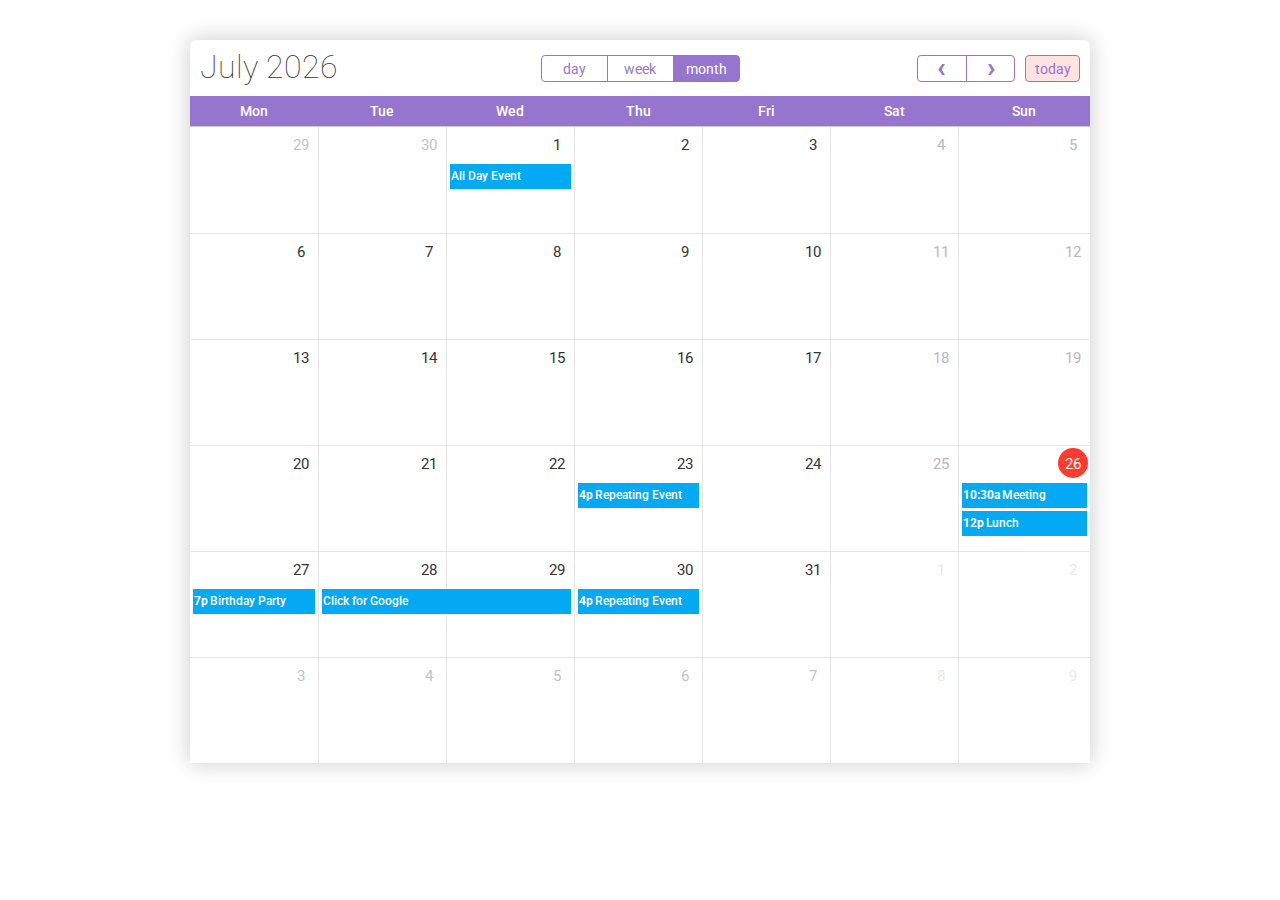
<file: test.html>
<!------ Include the above in your HEAD tag ---------->

<!DOCTYPE html>
<html>
<head>
    <link href="//maxcdn.bootstrapcdn.com/bootstrap/3.3.0/css/bootstrap.min.css" rel="stylesheet" id="bootstrap-css">
    <script src="//maxcdn.bootstrapcdn.com/bootstrap/3.3.0/js/bootstrap.min.js"></script>
    <script src="//code.jquery.com/jquery-1.11.1.min.js"></script>


<link href="https://fonts.googleapis.com/css?family=Roboto:100,100i,300,300i,400,400i,500,500i,700,700i,900,900i" rel="stylesheet">
</head>
<body>
<script>

	$(document).ready(function() {
	    var date = new Date();
		var d = date.getDate();
		var m = date.getMonth();
		var y = date.getFullYear();
		
		/*  className colors
		
		className: default(transparent), important(red), chill(pink), success(green), info(blue)
		
		*/		
		
		  
		/* initialize the external events
		-----------------------------------------------------------------*/
	
		$('#external-events div.external-event').each(function() {
		
			// create an Event Object (http://arshaw.com/fullcalendar/docs/event_data/Event_Object/)
			// it doesn't need to have a start or end
			var eventObject = {
				title: $.trim($(this).text()) // use the element's text as the event title
			};
			
			// store the Event Object in the DOM element so we can get to it later
			$(this).data('eventObject', eventObject);
			
			// make the event draggable using jQuery UI
			$(this).draggable({
				zIndex: 999,
				revert: true,      // will cause the event to go back to its
				revertDuration: 0  //  original position after the drag
			});
			
		});
	
	
		/* initialize the calendar
		-----------------------------------------------------------------*/
		
		var calendar =  $('#calendar').fullCalendar({
			header: {
				left: 'title',
				center: 'agendaDay,agendaWeek,month',
				right: 'prev,next today'
			},
			editable: true,
			firstDay: 1, //  1(Monday) this can be changed to 0(Sunday) for the USA system
			selectable: true,
			defaultView: 'month',
			
			axisFormat: 'h:mm',
			columnFormat: {
                month: 'ddd',    // Mon
                week: 'ddd d', // Mon 7
                day: 'dddd M/d',  // Monday 9/7
                agendaDay: 'dddd d'
            },
            titleFormat: {
                month: 'MMMM yyyy', // September 2009
                week: "MMMM yyyy", // September 2009
                day: 'MMMM yyyy'                  // Tuesday, Sep 8, 2009
            },
			allDaySlot: false,
			selectHelper: true,
			select: function(start, end, allDay) {
				var title = prompt('Event Title:');
				if (title) {
					calendar.fullCalendar('renderEvent',
						{
							title: title,
							start: start,
							end: end,
							allDay: allDay
						},
						true // make the event "stick"
					);
				}
				calendar.fullCalendar('unselect');
			},
			droppable: true, // this allows things to be dropped onto the calendar !!!
			drop: function(date, allDay) { // this function is called when something is dropped
			
				// retrieve the dropped element's stored Event Object
				var originalEventObject = $(this).data('eventObject');
				
				// we need to copy it, so that multiple events don't have a reference to the same object
				var copiedEventObject = $.extend({}, originalEventObject);
				
				// assign it the date that was reported
				copiedEventObject.start = date;
				copiedEventObject.allDay = allDay;
				
				// render the event on the calendar
				// the last `true` argument determines if the event "sticks" (http://arshaw.com/fullcalendar/docs/event_rendering/renderEvent/)
				$('#calendar').fullCalendar('renderEvent', copiedEventObject, true);
				
				// is the "remove after drop" checkbox checked?
				if ($('#drop-remove').is(':checked')) {
					// if so, remove the element from the "Draggable Events" list
					$(this).remove();
				}
				
			},
			
			events: [
				{
					title: 'All Day Event',
					start: new Date(y, m, 1)
				},
				{
					id: 999,
					title: 'Repeating Event',
					start: new Date(y, m, d-3, 16, 0),
					allDay: false,
					className: 'info'
				},
				{
					id: 999,
					title: 'Repeating Event',
					start: new Date(y, m, d+4, 16, 0),
					allDay: false,
					className: 'info'
				},
				{
					title: 'Meeting',
					start: new Date(y, m, d, 10, 30),
					allDay: false,
					className: 'important'
				},
				{
					title: 'Lunch',
					start: new Date(y, m, d, 12, 0),
					end: new Date(y, m, d, 14, 0),
					allDay: false,
					className: 'important'
				},
				{
					title: 'Birthday Party',
					start: new Date(y, m, d+1, 19, 0),
					end: new Date(y, m, d+1, 22, 30),
					allDay: false,
				},
				{
					title: 'Click for Google',
					start: new Date(y, m, 28),
					end: new Date(y, m, 29),
					url: 'https://ccp.cloudaccess.net/aff.php?aff=5188',
					className: 'success'
				}
			],			
		});
		
		
	});
/*!
 * FullCalendar v1.6.4
 * Docs & License: http://arshaw.com/fullcalendar/
 * (c) 2013 Adam Shaw
 */

/*
 * Use fullcalendar.css for basic styling.
 * For event drag & drop, requires jQuery UI draggable.
 * For event resizing, requires jQuery UI resizable.
 */
 
(function($, undefined) {


;;

var defaults = {

	// display
	defaultView: 'month',
	aspectRatio: 1.35,
	header: {
		left: 'title',
		center: '',
		right: 'today prev,next'
	},
	weekends: true,
	weekNumbers: false,
	weekNumberCalculation: 'iso',
	weekNumberTitle: 'W',
	
	// editing
	//editable: false,
	//disableDragging: false,
	//disableResizing: false,
	
	allDayDefault: true,
	ignoreTimezone: true,
	
	// event ajax
	lazyFetching: true,
	startParam: 'start',
	endParam: 'end',
	
	// time formats
	titleFormat: {
		month: 'MMMM yyyy',
		week: "MMM d[ yyyy]{ '—'[ MMM] d yyyy}",
		day: 'dddd, MMM d, yyyy'
	},
	columnFormat: {
		month: 'ddd',
		week: 'ddd M/d',
		day: 'dddd M/d'
	},
	timeFormat: { // for event elements
		'': 'h(:mm)t' // default
	},
	
	// locale
	isRTL: false,
	firstDay: 0,
	monthNames: ['January','February','March','April','May','June','July','August','September','October','November','December'],
	monthNamesShort: ['Jan','Feb','Mar','Apr','May','Jun','Jul','Aug','Sep','Oct','Nov','Dec'],
	dayNames: ['Sunday','Monday','Tuesday','Wednesday','Thursday','Friday','Saturday'],
	dayNamesShort: ['Sun','Mon','Tue','Wed','Thu','Fri','Sat'],
	buttonText: {
		prev: "<span class='fc-text-arrow'>‹</span>",
		next: "<span class='fc-text-arrow'>›</span>",
		prevYear: "<span class='fc-text-arrow'>«</span>",
		nextYear: "<span class='fc-text-arrow'>»</span>",
		today: 'today',
		month: 'month',
		week: 'week',
		day: 'day'
	},
	
	// jquery-ui theming
	theme: false,
	buttonIcons: {
		prev: 'circle-triangle-w',
		next: 'circle-triangle-e'
	},
	
	//selectable: false,
	unselectAuto: true,
	
	dropAccept: '*',
	
	handleWindowResize: true
	
};

// right-to-left defaults
var rtlDefaults = {
	header: {
		left: 'next,prev today',
		center: '',
		right: 'title'
	},
	buttonText: {
		prev: "<span class='fc-text-arrow'>›</span>",
		next: "<span class='fc-text-arrow'>‹</span>",
		prevYear: "<span class='fc-text-arrow'>»</span>",
		nextYear: "<span class='fc-text-arrow'>«</span>"
	},
	buttonIcons: {
		prev: 'circle-triangle-e',
		next: 'circle-triangle-w'
	}
};



;;

var fc = $.fullCalendar = { version: "1.6.4" };
var fcViews = fc.views = {};


$.fn.fullCalendar = function(options) {


	// method calling
	if (typeof options == 'string') {
		var args = Array.prototype.slice.call(arguments, 1);
		var res;
		this.each(function() {
			var calendar = $.data(this, 'fullCalendar');
			if (calendar && $.isFunction(calendar[options])) {
				var r = calendar[options].apply(calendar, args);
				if (res === undefined) {
					res = r;
				}
				if (options == 'destroy') {
					$.removeData(this, 'fullCalendar');
				}
			}
		});
		if (res !== undefined) {
			return res;
		}
		return this;
	}

	options = options || {};
	
	// would like to have this logic in EventManager, but needs to happen before options are recursively extended
	var eventSources = options.eventSources || [];
	delete options.eventSources;
	if (options.events) {
		eventSources.push(options.events);
		delete options.events;
	}
	

	options = $.extend(true, {},
		defaults,
		(options.isRTL || options.isRTL===undefined && defaults.isRTL) ? rtlDefaults : {},
		options
	);
	
	
	this.each(function(i, _element) {
		var element = $(_element);
		var calendar = new Calendar(element, options, eventSources);
		element.data('fullCalendar', calendar); // TODO: look into memory leak implications
		calendar.render();
	});
	
	
	return this;
	
};


// function for adding/overriding defaults
function setDefaults(d) {
	$.extend(true, defaults, d);
}



;;

 
function Calendar(element, options, eventSources) {
	var t = this;
	
	
	// exports
	t.options = options;
	t.render = render;
	t.destroy = destroy;
	t.refetchEvents = refetchEvents;
	t.reportEvents = reportEvents;
	t.reportEventChange = reportEventChange;
	t.rerenderEvents = rerenderEvents;
	t.changeView = changeView;
	t.select = select;
	t.unselect = unselect;
	t.prev = prev;
	t.next = next;
	t.prevYear = prevYear;
	t.nextYear = nextYear;
	t.today = today;
	t.gotoDate = gotoDate;
	t.incrementDate = incrementDate;
	t.formatDate = function(format, date) { return formatDate(format, date, options) };
	t.formatDates = function(format, date1, date2) { return formatDates(format, date1, date2, options) };
	t.getDate = getDate;
	t.getView = getView;
	t.option = option;
	t.trigger = trigger;
	
	
	// imports
	EventManager.call(t, options, eventSources);
	var isFetchNeeded = t.isFetchNeeded;
	var fetchEvents = t.fetchEvents;
	
	
	// locals
	var _element = element[0];
	var header;
	var headerElement;
	var content;
	var tm; // for making theme classes
	var currentView;
	var elementOuterWidth;
	var suggestedViewHeight;
	var resizeUID = 0;
	var ignoreWindowResize = 0;
	var date = new Date();
	var events = [];
	var _dragElement;
	
	
	
	/* Main Rendering
	-----------------------------------------------------------------------------*/
	
	
	setYMD(date, options.year, options.month, options.date);
	
	
	function render(inc) {
		if (!content) {
			initialRender();
		}
		else if (elementVisible()) {
			// mainly for the public API
			calcSize();
			_renderView(inc);
		}
	}
	
	
	function initialRender() {
		tm = options.theme ? 'ui' : 'fc';
		element.addClass('fc');
		if (options.isRTL) {
			element.addClass('fc-rtl');
		}
		else {
			element.addClass('fc-ltr');
		}
		if (options.theme) {
			element.addClass('ui-widget');
		}

		content = $("<div class='fc-content' style='position:relative'/>")
			.prependTo(element);

		header = new Header(t, options);
		headerElement = header.render();
		if (headerElement) {
			element.prepend(headerElement);
		}

		changeView(options.defaultView);

		if (options.handleWindowResize) {
			$(window).resize(windowResize);
		}

		// needed for IE in a 0x0 iframe, b/c when it is resized, never triggers a windowResize
		if (!bodyVisible()) {
			lateRender();
		}
	}
	
	
	// called when we know the calendar couldn't be rendered when it was initialized,
	// but we think it's ready now
	function lateRender() {
		setTimeout(function() { // IE7 needs this so dimensions are calculated correctly
			if (!currentView.start && bodyVisible()) { // !currentView.start makes sure this never happens more than once
				renderView();
			}
		},0);
	}
	
	
	function destroy() {

		if (currentView) {
			trigger('viewDestroy', currentView, currentView, currentView.element);
			currentView.triggerEventDestroy();
		}

		$(window).unbind('resize', windowResize);

		header.destroy();
		content.remove();
		element.removeClass('fc fc-rtl ui-widget');
	}
	
	
	function elementVisible() {
		return element.is(':visible');
	}
	
	
	function bodyVisible() {
		return $('body').is(':visible');
	}
	
	
	
	/* View Rendering
	-----------------------------------------------------------------------------*/
	

	function changeView(newViewName) {
		if (!currentView || newViewName != currentView.name) {
			_changeView(newViewName);
		}
	}


	function _changeView(newViewName) {
		ignoreWindowResize++;

		if (currentView) {
			trigger('viewDestroy', currentView, currentView, currentView.element);
			unselect();
			currentView.triggerEventDestroy(); // trigger 'eventDestroy' for each event
			freezeContentHeight();
			currentView.element.remove();
			header.deactivateButton(currentView.name);
		}

		header.activateButton(newViewName);

		currentView = new fcViews[newViewName](
			$("<div class='fc-view fc-view-" + newViewName + "' style='position:relative'/>")
				.appendTo(content),
			t // the calendar object
		);

		renderView();
		unfreezeContentHeight();

		ignoreWindowResize--;
	}


	function renderView(inc) {
		if (
			!currentView.start || // never rendered before
			inc || date < currentView.start || date >= currentView.end // or new date range
		) {
			if (elementVisible()) {
				_renderView(inc);
			}
		}
	}


	function _renderView(inc) { // assumes elementVisible
		ignoreWindowResize++;

		if (currentView.start) { // already been rendered?
			trigger('viewDestroy', currentView, currentView, currentView.element);
			unselect();
			clearEvents();
		}

		freezeContentHeight();
		currentView.render(date, inc || 0); // the view's render method ONLY renders the skeleton, nothing else
		setSize();
		unfreezeContentHeight();
		(currentView.afterRender || noop)();

		updateTitle();
		updateTodayButton();

		trigger('viewRender', currentView, currentView, currentView.element);
		currentView.trigger('viewDisplay', _element); // deprecated

		ignoreWindowResize--;

		getAndRenderEvents();
	}
	
	

	/* Resizing
	-----------------------------------------------------------------------------*/
	
	
	function updateSize() {
		if (elementVisible()) {
			unselect();
			clearEvents();
			calcSize();
			setSize();
			renderEvents();
		}
	}
	
	
	function calcSize() { // assumes elementVisible
		if (options.contentHeight) {
			suggestedViewHeight = options.contentHeight;
		}
		else if (options.height) {
			suggestedViewHeight = options.height - (headerElement ? headerElement.height() : 0) - vsides(content);
		}
		else {
			suggestedViewHeight = Math.round(content.width() / Math.max(options.aspectRatio, .5));
		}
	}
	
	
	function setSize() { // assumes elementVisible

		if (suggestedViewHeight === undefined) {
			calcSize(); // for first time
				// NOTE: we don't want to recalculate on every renderView because
				// it could result in oscillating heights due to scrollbars.
		}

		ignoreWindowResize++;
		currentView.setHeight(suggestedViewHeight);
		currentView.setWidth(content.width());
		ignoreWindowResize--;

		elementOuterWidth = element.outerWidth();
	}
	
	
	function windowResize() {
		if (!ignoreWindowResize) {
			if (currentView.start) { // view has already been rendered
				var uid = ++resizeUID;
				setTimeout(function() { // add a delay
					if (uid == resizeUID && !ignoreWindowResize && elementVisible()) {
						if (elementOuterWidth != (elementOuterWidth = element.outerWidth())) {
							ignoreWindowResize++; // in case the windowResize callback changes the height
							updateSize();
							currentView.trigger('windowResize', _element);
							ignoreWindowResize--;
						}
					}
				}, 200);
			}else{
				// calendar must have been initialized in a 0x0 iframe that has just been resized
				lateRender();
			}
		}
	}
	
	
	
	/* Event Fetching/Rendering
	-----------------------------------------------------------------------------*/
	// TODO: going forward, most of this stuff should be directly handled by the view


	function refetchEvents() { // can be called as an API method
		clearEvents();
		fetchAndRenderEvents();
	}


	function rerenderEvents(modifiedEventID) { // can be called as an API method
		clearEvents();
		renderEvents(modifiedEventID);
	}


	function renderEvents(modifiedEventID) { // TODO: remove modifiedEventID hack
		if (elementVisible()) {
			currentView.setEventData(events); // for View.js, TODO: unify with renderEvents
			currentView.renderEvents(events, modifiedEventID); // actually render the DOM elements
			currentView.trigger('eventAfterAllRender');
		}
	}


	function clearEvents() {
		currentView.triggerEventDestroy(); // trigger 'eventDestroy' for each event
		currentView.clearEvents(); // actually remove the DOM elements
		currentView.clearEventData(); // for View.js, TODO: unify with clearEvents
	}
	

	function getAndRenderEvents() {
		if (!options.lazyFetching || isFetchNeeded(currentView.visStart, currentView.visEnd)) {
			fetchAndRenderEvents();
		}
		else {
			renderEvents();
		}
	}


	function fetchAndRenderEvents() {
		fetchEvents(currentView.visStart, currentView.visEnd);
			// ... will call reportEvents
			// ... which will call renderEvents
	}

	
	// called when event data arrives
	function reportEvents(_events) {
		events = _events;
		renderEvents();
	}


	// called when a single event's data has been changed
	function reportEventChange(eventID) {
		rerenderEvents(eventID);
	}



	/* Header Updating
	-----------------------------------------------------------------------------*/


	function updateTitle() {
		header.updateTitle(currentView.title);
	}


	function updateTodayButton() {
		var today = new Date();
		if (today >= currentView.start && today < currentView.end) {
			header.disableButton('today');
		}
		else {
			header.enableButton('today');
		}
	}
	


	/* Selection
	-----------------------------------------------------------------------------*/
	

	function select(start, end, allDay) {
		currentView.select(start, end, allDay===undefined ? true : allDay);
	}
	

	function unselect() { // safe to be called before renderView
		if (currentView) {
			currentView.unselect();
		}
	}
	
	
	
	/* Date
	-----------------------------------------------------------------------------*/
	
	
	function prev() {
		renderView(-1);
	}
	
	
	function next() {
		renderView(1);
	}
	
	
	function prevYear() {
		addYears(date, -1);
		renderView();
	}
	
	
	function nextYear() {
		addYears(date, 1);
		renderView();
	}
	
	
	function today() {
		date = new Date();
		renderView();
	}
	
	
	function gotoDate(year, month, dateOfMonth) {
		if (year instanceof Date) {
			date = cloneDate(year); // provided 1 argument, a Date
		}else{
			setYMD(date, year, month, dateOfMonth);
		}
		renderView();
	}
	
	
	function incrementDate(years, months, days) {
		if (years !== undefined) {
			addYears(date, years);
		}
		if (months !== undefined) {
			addMonths(date, months);
		}
		if (days !== undefined) {
			addDays(date, days);
		}
		renderView();
	}
	
	
	function getDate() {
		return cloneDate(date);
	}



	/* Height "Freezing"
	-----------------------------------------------------------------------------*/


	function freezeContentHeight() {
		content.css({
			width: '100%',
			height: content.height(),
			overflow: 'hidden'
		});
	}


	function unfreezeContentHeight() {
		content.css({
			width: '',
			height: '',
			overflow: ''
		});
	}
	
	
	
	/* Misc
	-----------------------------------------------------------------------------*/
	
	
	function getView() {
		return currentView;
	}
	
	
	function option(name, value) {
		if (value === undefined) {
			return options[name];
		}
		if (name == 'height' || name == 'contentHeight' || name == 'aspectRatio') {
			options[name] = value;
			updateSize();
		}
	}
	
	
	function trigger(name, thisObj) {
		if (options[name]) {
			return options[name].apply(
				thisObj || _element,
				Array.prototype.slice.call(arguments, 2)
			);
		}
	}
	
	
	
	/* External Dragging
	------------------------------------------------------------------------*/
	
	if (options.droppable) {
		$(document)
			.bind('dragstart', function(ev, ui) {
				var _e = ev.target;
				var e = $(_e);
				if (!e.parents('.fc').length) { // not already inside a calendar
					var accept = options.dropAccept;
					if ($.isFunction(accept) ? accept.call(_e, e) : e.is(accept)) {
						_dragElement = _e;
						currentView.dragStart(_dragElement, ev, ui);
					}
				}
			})
			.bind('dragstop', function(ev, ui) {
				if (_dragElement) {
					currentView.dragStop(_dragElement, ev, ui);
					_dragElement = null;
				}
			});
	}
	

}

;;

function Header(calendar, options) {
	var t = this;
	
	
	// exports
	t.render = render;
	t.destroy = destroy;
	t.updateTitle = updateTitle;
	t.activateButton = activateButton;
	t.deactivateButton = deactivateButton;
	t.disableButton = disableButton;
	t.enableButton = enableButton;
	
	
	// locals
	var element = $([]);
	var tm;
	


	function render() {
		tm = options.theme ? 'ui' : 'fc';
		var sections = options.header;
		if (sections) {
			element = $("<table class='fc-header' style='width:100%'/>")
				.append(
					$("<tr/>")
						.append(renderSection('left'))
						.append(renderSection('center'))
						.append(renderSection('right'))
				);
			return element;
		}
	}
	
	
	function destroy() {
		element.remove();
	}
	
	
	function renderSection(position) {
		var e = $("<td class='fc-header-" + position + "'/>");
		var buttonStr = options.header[position];
		if (buttonStr) {
			$.each(buttonStr.split(' '), function(i) {
				if (i > 0) {
					e.append("<span class='fc-header-space'/>");
				}
				var prevButton;
				$.each(this.split(','), function(j, buttonName) {
					if (buttonName == 'title') {
						e.append("<span class='fc-header-title'><h2> </h2></span>");
						if (prevButton) {
							prevButton.addClass(tm + '-corner-right');
						}
						prevButton = null;
					}else{
						var buttonClick;
						if (calendar[buttonName]) {
							buttonClick = calendar[buttonName]; // calendar method
						}
						else if (fcViews[buttonName]) {
							buttonClick = function() {
								button.removeClass(tm + '-state-hover'); // forget why
								calendar.changeView(buttonName);
							};
						}
						if (buttonClick) {
							var icon = options.theme ? smartProperty(options.buttonIcons, buttonName) : null; // why are we using smartProperty here?
							var text = smartProperty(options.buttonText, buttonName); // why are we using smartProperty here?
							var button = $(
								"<span class='fc-button fc-button-" + buttonName + " " + tm + "-state-default'>" +
									(icon ?
										"<span class='fc-icon-wrap'>" +
											"<span class='ui-icon ui-icon-" + icon + "'/>" +
										"</span>" :
										text
										) +
								"</span>"
								)
								.click(function() {
									if (!button.hasClass(tm + '-state-disabled')) {
										buttonClick();
									}
								})
								.mousedown(function() {
									button
										.not('.' + tm + '-state-active')
										.not('.' + tm + '-state-disabled')
										.addClass(tm + '-state-down');
								})
								.mouseup(function() {
									button.removeClass(tm + '-state-down');
								})
								.hover(
									function() {
										button
											.not('.' + tm + '-state-active')
											.not('.' + tm + '-state-disabled')
											.addClass(tm + '-state-hover');
									},
									function() {
										button
											.removeClass(tm + '-state-hover')
											.removeClass(tm + '-state-down');
									}
								)
								.appendTo(e);
							disableTextSelection(button);
							if (!prevButton) {
								button.addClass(tm + '-corner-left');
							}
							prevButton = button;
						}
					}
				});
				if (prevButton) {
					prevButton.addClass(tm + '-corner-right');
				}
			});
		}
		return e;
	}
	
	
	function updateTitle(html) {
		element.find('h2')
			.html(html);
	}
	
	
	function activateButton(buttonName) {
		element.find('span.fc-button-' + buttonName)
			.addClass(tm + '-state-active');
	}
	
	
	function deactivateButton(buttonName) {
		element.find('span.fc-button-' + buttonName)
			.removeClass(tm + '-state-active');
	}
	
	
	function disableButton(buttonName) {
		element.find('span.fc-button-' + buttonName)
			.addClass(tm + '-state-disabled');
	}
	
	
	function enableButton(buttonName) {
		element.find('span.fc-button-' + buttonName)
			.removeClass(tm + '-state-disabled');
	}


}

;;

fc.sourceNormalizers = [];
fc.sourceFetchers = [];

var ajaxDefaults = {
	dataType: 'json',
	cache: false
};

var eventGUID = 1;


function EventManager(options, _sources) {
	var t = this;
	
	
	// exports
	t.isFetchNeeded = isFetchNeeded;
	t.fetchEvents = fetchEvents;
	t.addEventSource = addEventSource;
	t.removeEventSource = removeEventSource;
	t.updateEvent = updateEvent;
	t.renderEvent = renderEvent;
	t.removeEvents = removeEvents;
	t.clientEvents = clientEvents;
	t.normalizeEvent = normalizeEvent;
	
	
	// imports
	var trigger = t.trigger;
	var getView = t.getView;
	var reportEvents = t.reportEvents;
	
	
	// locals
	var stickySource = { events: [] };
	var sources = [ stickySource ];
	var rangeStart, rangeEnd;
	var currentFetchID = 0;
	var pendingSourceCnt = 0;
	var loadingLevel = 0;
	var cache = [];
	
	
	for (var i=0; i<_sources.length; i++) {
		_addEventSource(_sources[i]);
	}
	
	
	
	/* Fetching
	-----------------------------------------------------------------------------*/
	
	
	function isFetchNeeded(start, end) {
		return !rangeStart || start < rangeStart || end > rangeEnd;
	}
	
	
	function fetchEvents(start, end) {
		rangeStart = start;
		rangeEnd = end;
		cache = [];
		var fetchID = ++currentFetchID;
		var len = sources.length;
		pendingSourceCnt = len;
		for (var i=0; i<len; i++) {
			fetchEventSource(sources[i], fetchID);
		}
	}
	
	
	function fetchEventSource(source, fetchID) {
		_fetchEventSource(source, function(events) {
			if (fetchID == currentFetchID) {
				if (events) {

					if (options.eventDataTransform) {
						events = $.map(events, options.eventDataTransform);
					}
					if (source.eventDataTransform) {
						events = $.map(events, source.eventDataTransform);
					}
					// TODO: this technique is not ideal for static array event sources.
					//  For arrays, we'll want to process all events right in the beginning, then never again.
				
					for (var i=0; i<events.length; i++) {
						events[i].source = source;
						normalizeEvent(events[i]);
					}
					cache = cache.concat(events);
				}
				pendingSourceCnt--;
				if (!pendingSourceCnt) {
					reportEvents(cache);
				}
			}
		});
	}
	
	
	function _fetchEventSource(source, callback) {
		var i;
		var fetchers = fc.sourceFetchers;
		var res;
		for (i=0; i<fetchers.length; i++) {
			res = fetchers[i](source, rangeStart, rangeEnd, callback);
			if (res === true) {
				// the fetcher is in charge. made its own async request
				return;
			}
			else if (typeof res == 'object') {
				// the fetcher returned a new source. process it
				_fetchEventSource(res, callback);
				return;
			}
		}
		var events = source.events;
		if (events) {
			if ($.isFunction(events)) {
				pushLoading();
				events(cloneDate(rangeStart), cloneDate(rangeEnd), function(events) {
					callback(events);
					popLoading();
				});
			}
			else if ($.isArray(events)) {
				callback(events);
			}
			else {
				callback();
			}
		}else{
			var url = source.url;
			if (url) {
				var success = source.success;
				var error = source.error;
				var complete = source.complete;

				// retrieve any outbound GET/POST $.ajax data from the options
				var customData;
				if ($.isFunction(source.data)) {
					// supplied as a function that returns a key/value object
					customData = source.data();
				}
				else {
					// supplied as a straight key/value object
					customData = source.data;
				}

				// use a copy of the custom data so we can modify the parameters
				// and not affect the passed-in object.
				var data = $.extend({}, customData || {});

				var startParam = firstDefined(source.startParam, options.startParam);
				var endParam = firstDefined(source.endParam, options.endParam);
				if (startParam) {
					data[startParam] = Math.round(+rangeStart / 1000);
				}
				if (endParam) {
					data[endParam] = Math.round(+rangeEnd / 1000);
				}

				pushLoading();
				$.ajax($.extend({}, ajaxDefaults, source, {
					data: data,
					success: function(events) {
						events = events || [];
						var res = applyAll(success, this, arguments);
						if ($.isArray(res)) {
							events = res;
						}
						callback(events);
					},
					error: function() {
						applyAll(error, this, arguments);
						callback();
					},
					complete: function() {
						applyAll(complete, this, arguments);
						popLoading();
					}
				}));
			}else{
				callback();
			}
		}
	}
	
	
	
	/* Sources
	-----------------------------------------------------------------------------*/
	

	function addEventSource(source) {
		source = _addEventSource(source);
		if (source) {
			pendingSourceCnt++;
			fetchEventSource(source, currentFetchID); // will eventually call reportEvents
		}
	}
	
	
	function _addEventSource(source) {
		if ($.isFunction(source) || $.isArray(source)) {
			source = { events: source };
		}
		else if (typeof source == 'string') {
			source = { url: source };
		}
		if (typeof source == 'object') {
			normalizeSource(source);
			sources.push(source);
			return source;
		}
	}
	

	function removeEventSource(source) {
		sources = $.grep(sources, function(src) {
			return !isSourcesEqual(src, source);
		});
		// remove all client events from that source
		cache = $.grep(cache, function(e) {
			return !isSourcesEqual(e.source, source);
		});
		reportEvents(cache);
	}
	
	
	
	/* Manipulation
	-----------------------------------------------------------------------------*/
	
	
	function updateEvent(event) { // update an existing event
		var i, len = cache.length, e,
			defaultEventEnd = getView().defaultEventEnd, // getView???
			startDelta = event.start - event._start,
			endDelta = event.end ?
				(event.end - (event._end || defaultEventEnd(event))) // event._end would be null if event.end
				: 0;                                                      // was null and event was just resized
		for (i=0; i<len; i++) {
			e = cache[i];
			if (e._id == event._id && e != event) {
				e.start = new Date(+e.start + startDelta);
				if (event.end) {
					if (e.end) {
						e.end = new Date(+e.end + endDelta);
					}else{
						e.end = new Date(+defaultEventEnd(e) + endDelta);
					}
				}else{
					e.end = null;
				}
				e.title = event.title;
				e.url = event.url;
				e.allDay = event.allDay;
				e.className = event.className;
				e.editable = event.editable;
				e.color = event.color;
				e.backgroundColor = event.backgroundColor;
				e.borderColor = event.borderColor;
				e.textColor = event.textColor;
				normalizeEvent(e);
			}
		}
		normalizeEvent(event);
		reportEvents(cache);
	}
	
	
	function renderEvent(event, stick) {
		normalizeEvent(event);
		if (!event.source) {
			if (stick) {
				stickySource.events.push(event);
				event.source = stickySource;
			}
			cache.push(event);
		}
		reportEvents(cache);
	}
	
	
	function removeEvents(filter) {
		if (!filter) { // remove all
			cache = [];
			// clear all array sources
			for (var i=0; i<sources.length; i++) {
				if ($.isArray(sources[i].events)) {
					sources[i].events = [];
				}
			}
		}else{
			if (!$.isFunction(filter)) { // an event ID
				var id = filter + '';
				filter = function(e) {
					return e._id == id;
				};
			}
			cache = $.grep(cache, filter, true);
			// remove events from array sources
			for (var i=0; i<sources.length; i++) {
				if ($.isArray(sources[i].events)) {
					sources[i].events = $.grep(sources[i].events, filter, true);
				}
			}
		}
		reportEvents(cache);
	}
	
	
	function clientEvents(filter) {
		if ($.isFunction(filter)) {
			return $.grep(cache, filter);
		}
		else if (filter) { // an event ID
			filter += '';
			return $.grep(cache, function(e) {
				return e._id == filter;
			});
		}
		return cache; // else, return all
	}
	
	
	
	/* Loading State
	-----------------------------------------------------------------------------*/
	
	
	function pushLoading() {
		if (!loadingLevel++) {
			trigger('loading', null, true, getView());
		}
	}
	
	
	function popLoading() {
		if (!--loadingLevel) {
			trigger('loading', null, false, getView());
		}
	}
	
	
	
	/* Event Normalization
	-----------------------------------------------------------------------------*/
	
	
	function normalizeEvent(event) {
		var source = event.source || {};
		var ignoreTimezone = firstDefined(source.ignoreTimezone, options.ignoreTimezone);
		event._id = event._id || (event.id === undefined ? '_fc' + eventGUID++ : event.id + '');
		if (event.date) {
			if (!event.start) {
				event.start = event.date;
			}
			delete event.date;
		}
		event._start = cloneDate(event.start = parseDate(event.start, ignoreTimezone));
		event.end = parseDate(event.end, ignoreTimezone);
		if (event.end && event.end <= event.start) {
			event.end = null;
		}
		event._end = event.end ? cloneDate(event.end) : null;
		if (event.allDay === undefined) {
			event.allDay = firstDefined(source.allDayDefault, options.allDayDefault);
		}
		if (event.className) {
			if (typeof event.className == 'string') {
				event.className = event.className.split(/\s+/);
			}
		}else{
			event.className = [];
		}
		// TODO: if there is no start date, return false to indicate an invalid event
	}
	
	
	
	/* Utils
	------------------------------------------------------------------------------*/
	
	
	function normalizeSource(source) {
		if (source.className) {
			// TODO: repeat code, same code for event classNames
			if (typeof source.className == 'string') {
				source.className = source.className.split(/\s+/);
			}
		}else{
			source.className = [];
		}
		var normalizers = fc.sourceNormalizers;
		for (var i=0; i<normalizers.length; i++) {
			normalizers[i](source);
		}
	}
	
	
	function isSourcesEqual(source1, source2) {
		return source1 && source2 && getSourcePrimitive(source1) == getSourcePrimitive(source2);
	}
	
	
	function getSourcePrimitive(source) {
		return ((typeof source == 'object') ? (source.events || source.url) : '') || source;
	}


}

;;


fc.addDays = addDays;
fc.cloneDate = cloneDate;
fc.parseDate = parseDate;
fc.parseISO8601 = parseISO8601;
fc.parseTime = parseTime;
fc.formatDate = formatDate;
fc.formatDates = formatDates;



/* Date Math
-----------------------------------------------------------------------------*/

var dayIDs = ['sun', 'mon', 'tue', 'wed', 'thu', 'fri', 'sat'],
	DAY_MS = 86400000,
	HOUR_MS = 3600000,
	MINUTE_MS = 60000;
	

function addYears(d, n, keepTime) {
	d.setFullYear(d.getFullYear() + n);
	if (!keepTime) {
		clearTime(d);
	}
	return d;
}


function addMonths(d, n, keepTime) { // prevents day overflow/underflow
	if (+d) { // prevent infinite looping on invalid dates
		var m = d.getMonth() + n,
			check = cloneDate(d);
		check.setDate(1);
		check.setMonth(m);
		d.setMonth(m);
		if (!keepTime) {
			clearTime(d);
		}
		while (d.getMonth() != check.getMonth()) {
			d.setDate(d.getDate() + (d < check ? 1 : -1));
		}
	}
	return d;
}


function addDays(d, n, keepTime) { // deals with daylight savings
	if (+d) {
		var dd = d.getDate() + n,
			check = cloneDate(d);
		check.setHours(9); // set to middle of day
		check.setDate(dd);
		d.setDate(dd);
		if (!keepTime) {
			clearTime(d);
		}
		fixDate(d, check);
	}
	return d;
}


function fixDate(d, check) { // force d to be on check's YMD, for daylight savings purposes
	if (+d) { // prevent infinite looping on invalid dates
		while (d.getDate() != check.getDate()) {
			d.setTime(+d + (d < check ? 1 : -1) * HOUR_MS);
		}
	}
}


function addMinutes(d, n) {
	d.setMinutes(d.getMinutes() + n);
	return d;
}


function clearTime(d) {
	d.setHours(0);
	d.setMinutes(0);
	d.setSeconds(0); 
	d.setMilliseconds(0);
	return d;
}


function cloneDate(d, dontKeepTime) {
	if (dontKeepTime) {
		return clearTime(new Date(+d));
	}
	return new Date(+d);
}


function zeroDate() { // returns a Date with time 00:00:00 and dateOfMonth=1
	var i=0, d;
	do {
		d = new Date(1970, i++, 1);
	} while (d.getHours()); // != 0
	return d;
}


function dayDiff(d1, d2) { // d1 - d2
	return Math.round((cloneDate(d1, true) - cloneDate(d2, true)) / DAY_MS);
}


function setYMD(date, y, m, d) {
	if (y !== undefined && y != date.getFullYear()) {
		date.setDate(1);
		date.setMonth(0);
		date.setFullYear(y);
	}
	if (m !== undefined && m != date.getMonth()) {
		date.setDate(1);
		date.setMonth(m);
	}
	if (d !== undefined) {
		date.setDate(d);
	}
}



/* Date Parsing
-----------------------------------------------------------------------------*/


function parseDate(s, ignoreTimezone) { // ignoreTimezone defaults to true
	if (typeof s == 'object') { // already a Date object
		return s;
	}
	if (typeof s == 'number') { // a UNIX timestamp
		return new Date(s * 1000);
	}
	if (typeof s == 'string') {
		if (s.match(/^\d+(\.\d+)?$/)) { // a UNIX timestamp
			return new Date(parseFloat(s) * 1000);
		}
		if (ignoreTimezone === undefined) {
			ignoreTimezone = true;
		}
		return parseISO8601(s, ignoreTimezone) || (s ? new Date(s) : null);
	}
	// TODO: never return invalid dates (like from new Date(<string>)), return null instead
	return null;
}


function parseISO8601(s, ignoreTimezone) { // ignoreTimezone defaults to false
	// derived from http://delete.me.uk/2005/03/iso8601.html
	// TODO: for a know glitch/feature, read tests/issue_206_parseDate_dst.html
	var m = s.match(/^([0-9]{4})(-([0-9]{2})(-([0-9]{2})([T ]([0-9]{2}):([0-9]{2})(:([0-9]{2})(\.([0-9]+))?)?(Z|(([-+])([0-9]{2})(:?([0-9]{2}))?))?)?)?)?$/);
	if (!m) {
		return null;
	}
	var date = new Date(m[1], 0, 1);
	if (ignoreTimezone || !m[13]) {
		var check = new Date(m[1], 0, 1, 9, 0);
		if (m[3]) {
			date.setMonth(m[3] - 1);
			check.setMonth(m[3] - 1);
		}
		if (m[5]) {
			date.setDate(m[5]);
			check.setDate(m[5]);
		}
		fixDate(date, check);
		if (m[7]) {
			date.setHours(m[7]);
		}
		if (m[8]) {
			date.setMinutes(m[8]);
		}
		if (m[10]) {
			date.setSeconds(m[10]);
		}
		if (m[12]) {
			date.setMilliseconds(Number("0." + m[12]) * 1000);
		}
		fixDate(date, check);
	}else{
		date.setUTCFullYear(
			m[1],
			m[3] ? m[3] - 1 : 0,
			m[5] || 1
		);
		date.setUTCHours(
			m[7] || 0,
			m[8] || 0,
			m[10] || 0,
			m[12] ? Number("0." + m[12]) * 1000 : 0
		);
		if (m[14]) {
			var offset = Number(m[16]) * 60 + (m[18] ? Number(m[18]) : 0);
			offset *= m[15] == '-' ? 1 : -1;
			date = new Date(+date + (offset * 60 * 1000));
		}
	}
	return date;
}


function parseTime(s) { // returns minutes since start of day
	if (typeof s == 'number') { // an hour
		return s * 60;
	}
	if (typeof s == 'object') { // a Date object
		return s.getHours() * 60 + s.getMinutes();
	}
	var m = s.match(/(\d+)(?::(\d+))?\s*(\w+)?/);
	if (m) {
		var h = parseInt(m[1], 10);
		if (m[3]) {
			h %= 12;
			if (m[3].toLowerCase().charAt(0) == 'p') {
				h += 12;
			}
		}
		return h * 60 + (m[2] ? parseInt(m[2], 10) : 0);
	}
}



/* Date Formatting
-----------------------------------------------------------------------------*/
// TODO: use same function formatDate(date, [date2], format, [options])


function formatDate(date, format, options) {
	return formatDates(date, null, format, options);
}


function formatDates(date1, date2, format, options) {
	options = options || defaults;
	var date = date1,
		otherDate = date2,
		i, len = format.length, c,
		i2, formatter,
		res = '';
	for (i=0; i<len; i++) {
		c = format.charAt(i);
		if (c == "'") {
			for (i2=i+1; i2<len; i2++) {
				if (format.charAt(i2) == "'") {
					if (date) {
						if (i2 == i+1) {
							res += "'";
						}else{
							res += format.substring(i+1, i2);
						}
						i = i2;
					}
					break;
				}
			}
		}
		else if (c == '(') {
			for (i2=i+1; i2<len; i2++) {
				if (format.charAt(i2) == ')') {
					var subres = formatDate(date, format.substring(i+1, i2), options);
					if (parseInt(subres.replace(/\D/, ''), 10)) {
						res += subres;
					}
					i = i2;
					break;
				}
			}
		}
		else if (c == '[') {
			for (i2=i+1; i2<len; i2++) {
				if (format.charAt(i2) == ']') {
					var subformat = format.substring(i+1, i2);
					var subres = formatDate(date, subformat, options);
					if (subres != formatDate(otherDate, subformat, options)) {
						res += subres;
					}
					i = i2;
					break;
				}
			}
		}
		else if (c == '{') {
			date = date2;
			otherDate = date1;
		}
		else if (c == '}') {
			date = date1;
			otherDate = date2;
		}
		else {
			for (i2=len; i2>i; i2--) {
				if (formatter = dateFormatters[format.substring(i, i2)]) {
					if (date) {
						res += formatter(date, options);
					}
					i = i2 - 1;
					break;
				}
			}
			if (i2 == i) {
				if (date) {
					res += c;
				}
			}
		}
	}
	return res;
};


var dateFormatters = {
	s	: function(d)	{ return d.getSeconds() },
	ss	: function(d)	{ return zeroPad(d.getSeconds()) },
	m	: function(d)	{ return d.getMinutes() },
	mm	: function(d)	{ return zeroPad(d.getMinutes()) },
	h	: function(d)	{ return d.getHours() % 12 || 12 },
	hh	: function(d)	{ return zeroPad(d.getHours() % 12 || 12) },
	H	: function(d)	{ return d.getHours() },
	HH	: function(d)	{ return zeroPad(d.getHours()) },
	d	: function(d)	{ return d.getDate() },
	dd	: function(d)	{ return zeroPad(d.getDate()) },
	ddd	: function(d,o)	{ return o.dayNamesShort[d.getDay()] },
	dddd: function(d,o)	{ return o.dayNames[d.getDay()] },
	M	: function(d)	{ return d.getMonth() + 1 },
	MM	: function(d)	{ return zeroPad(d.getMonth() + 1) },
	MMM	: function(d,o)	{ return o.monthNamesShort[d.getMonth()] },
	MMMM: function(d,o)	{ return o.monthNames[d.getMonth()] },
	yy	: function(d)	{ return (d.getFullYear()+'').substring(2) },
	yyyy: function(d)	{ return d.getFullYear() },
	t	: function(d)	{ return d.getHours() < 12 ? 'a' : 'p' },
	tt	: function(d)	{ return d.getHours() < 12 ? 'am' : 'pm' },
	T	: function(d)	{ return d.getHours() < 12 ? 'A' : 'P' },
	TT	: function(d)	{ return d.getHours() < 12 ? 'AM' : 'PM' },
	u	: function(d)	{ return formatDate(d, "yyyy-MM-dd'T'HH:mm:ss'Z'") },
	S	: function(d)	{
		var date = d.getDate();
		if (date > 10 && date < 20) {
			return 'th';
		}
		return ['st', 'nd', 'rd'][date%10-1] || 'th';
	},
	w   : function(d, o) { // local
		return o.weekNumberCalculation(d);
	},
	W   : function(d) { // ISO
		return iso8601Week(d);
	}
};
fc.dateFormatters = dateFormatters;


/* thanks jQuery UI (https://github.com/jquery/jquery-ui/blob/master/ui/jquery.ui.datepicker.js)
 * 
 * Set as calculateWeek to determine the week of the year based on the ISO 8601 definition.
 * `date` - the date to get the week for
 * `number` - the number of the week within the year that contains this date
 */
function iso8601Week(date) {
	var time;
	var checkDate = new Date(date.getTime());

	// Find Thursday of this week starting on Monday
	checkDate.setDate(checkDate.getDate() + 4 - (checkDate.getDay() || 7));

	time = checkDate.getTime();
	checkDate.setMonth(0); // Compare with Jan 1
	checkDate.setDate(1);
	return Math.floor(Math.round((time - checkDate) / 86400000) / 7) + 1;
}


;;

fc.applyAll = applyAll;


/* Event Date Math
-----------------------------------------------------------------------------*/


function exclEndDay(event) {
	if (event.end) {
		return _exclEndDay(event.end, event.allDay);
	}else{
		return addDays(cloneDate(event.start), 1);
	}
}


function _exclEndDay(end, allDay) {
	end = cloneDate(end);
	return allDay || end.getHours() || end.getMinutes() ? addDays(end, 1) : clearTime(end);
	// why don't we check for seconds/ms too?
}



/* Event Element Binding
-----------------------------------------------------------------------------*/


function lazySegBind(container, segs, bindHandlers) {
	container.unbind('mouseover').mouseover(function(ev) {
		var parent=ev.target, e,
			i, seg;
		while (parent != this) {
			e = parent;
			parent = parent.parentNode;
		}
		if ((i = e._fci) !== undefined) {
			e._fci = undefined;
			seg = segs[i];
			bindHandlers(seg.event, seg.element, seg);
			$(ev.target).trigger(ev);
		}
		ev.stopPropagation();
	});
}



/* Element Dimensions
-----------------------------------------------------------------------------*/


function setOuterWidth(element, width, includeMargins) {
	for (var i=0, e; i<element.length; i++) {
		e = $(element[i]);
		e.width(Math.max(0, width - hsides(e, includeMargins)));
	}
}


function setOuterHeight(element, height, includeMargins) {
	for (var i=0, e; i<element.length; i++) {
		e = $(element[i]);
		e.height(Math.max(0, height - vsides(e, includeMargins)));
	}
}


function hsides(element, includeMargins) {
	return hpadding(element) + hborders(element) + (includeMargins ? hmargins(element) : 0);
}


function hpadding(element) {
	return (parseFloat($.css(element[0], 'paddingLeft', true)) || 0) +
	       (parseFloat($.css(element[0], 'paddingRight', true)) || 0);
}


function hmargins(element) {
	return (parseFloat($.css(element[0], 'marginLeft', true)) || 0) +
	       (parseFloat($.css(element[0], 'marginRight', true)) || 0);
}


function hborders(element) {
	return (parseFloat($.css(element[0], 'borderLeftWidth', true)) || 0) +
	       (parseFloat($.css(element[0], 'borderRightWidth', true)) || 0);
}


function vsides(element, includeMargins) {
	return vpadding(element) +  vborders(element) + (includeMargins ? vmargins(element) : 0);
}


function vpadding(element) {
	return (parseFloat($.css(element[0], 'paddingTop', true)) || 0) +
	       (parseFloat($.css(element[0], 'paddingBottom', true)) || 0);
}


function vmargins(element) {
	return (parseFloat($.css(element[0], 'marginTop', true)) || 0) +
	       (parseFloat($.css(element[0], 'marginBottom', true)) || 0);
}


function vborders(element) {
	return (parseFloat($.css(element[0], 'borderTopWidth', true)) || 0) +
	       (parseFloat($.css(element[0], 'borderBottomWidth', true)) || 0);
}



/* Misc Utils
-----------------------------------------------------------------------------*/


//TODO: arraySlice
//TODO: isFunction, grep ?


function noop() { }


function dateCompare(a, b) {
	return a - b;
}


function arrayMax(a) {
	return Math.max.apply(Math, a);
}


function zeroPad(n) {
	return (n < 10 ? '0' : '') + n;
}


function smartProperty(obj, name) { // get a camel-cased/namespaced property of an object
	if (obj[name] !== undefined) {
		return obj[name];
	}
	var parts = name.split(/(?=[A-Z])/),
		i=parts.length-1, res;
	for (; i>=0; i--) {
		res = obj[parts[i].toLowerCase()];
		if (res !== undefined) {
			return res;
		}
	}
	return obj[''];
}


function htmlEscape(s) {
	return s.replace(/&/g, '&')
		.replace(/</g, '<')
		.replace(/>/g, '>')
		.replace(/'/g, '\'')
		.replace(/"/g, '"')
		.replace(/\n/g, '<br />');
}


function disableTextSelection(element) {
	element
		.attr('unselectable', 'on')
		.css('MozUserSelect', 'none')
		.bind('selectstart.ui', function() { return false; });
}


/*
function enableTextSelection(element) {
	element
		.attr('unselectable', 'off')
		.css('MozUserSelect', '')
		.unbind('selectstart.ui');
}
*/


function markFirstLast(e) {
	e.children()
		.removeClass('fc-first fc-last')
		.filter(':first-child')
			.addClass('fc-first')
		.end()
		.filter(':last-child')
			.addClass('fc-last');
}


function setDayID(cell, date) {
	cell.each(function(i, _cell) {
		_cell.className = _cell.className.replace(/^fc-\w*/, 'fc-' + dayIDs[date.getDay()]);
		// TODO: make a way that doesn't rely on order of classes
	});
}


function getSkinCss(event, opt) {
	var source = event.source || {};
	var eventColor = event.color;
	var sourceColor = source.color;
	var optionColor = opt('eventColor');
	var backgroundColor =
		event.backgroundColor ||
		eventColor ||
		source.backgroundColor ||
		sourceColor ||
		opt('eventBackgroundColor') ||
		optionColor;
	var borderColor =
		event.borderColor ||
		eventColor ||
		source.borderColor ||
		sourceColor ||
		opt('eventBorderColor') ||
		optionColor;
	var textColor =
		event.textColor ||
		source.textColor ||
		opt('eventTextColor');
	var statements = [];
	if (backgroundColor) {
		statements.push('background-color:' + backgroundColor);
	}
	if (borderColor) {
		statements.push('border-color:' + borderColor);
	}
	if (textColor) {
		statements.push('color:' + textColor);
	}
	return statements.join(';');
}


function applyAll(functions, thisObj, args) {
	if ($.isFunction(functions)) {
		functions = [ functions ];
	}
	if (functions) {
		var i;
		var ret;
		for (i=0; i<functions.length; i++) {
			ret = functions[i].apply(thisObj, args) || ret;
		}
		return ret;
	}
}


function firstDefined() {
	for (var i=0; i<arguments.length; i++) {
		if (arguments[i] !== undefined) {
			return arguments[i];
		}
	}
}


;;

fcViews.month = MonthView;

function MonthView(element, calendar) {
	var t = this;
	
	
	// exports
	t.render = render;
	
	
	// imports
	BasicView.call(t, element, calendar, 'month');
	var opt = t.opt;
	var renderBasic = t.renderBasic;
	var skipHiddenDays = t.skipHiddenDays;
	var getCellsPerWeek = t.getCellsPerWeek;
	var formatDate = calendar.formatDate;
	
	
	function render(date, delta) {

		if (delta) {
			addMonths(date, delta);
			date.setDate(1);
		}

		var firstDay = opt('firstDay');

		var start = cloneDate(date, true);
		start.setDate(1);

		var end = addMonths(cloneDate(start), 1);

		var visStart = cloneDate(start);
		addDays(visStart, -((visStart.getDay() - firstDay + 7) % 7));
		skipHiddenDays(visStart);

		var visEnd = cloneDate(end);
		addDays(visEnd, (7 - visEnd.getDay() + firstDay) % 7);
		skipHiddenDays(visEnd, -1, true);

		var colCnt = getCellsPerWeek();
		var rowCnt = Math.round(dayDiff(visEnd, visStart) / 7); // should be no need for Math.round

		if (opt('weekMode') == 'fixed') {
			addDays(visEnd, (6 - rowCnt) * 7); // add weeks to make up for it
			rowCnt = 6;
		}

		t.title = formatDate(start, opt('titleFormat'));

		t.start = start;
		t.end = end;
		t.visStart = visStart;
		t.visEnd = visEnd;

		renderBasic(rowCnt, colCnt, true);
	}
	
	
}

;;

fcViews.basicWeek = BasicWeekView;

function BasicWeekView(element, calendar) {
	var t = this;
	
	
	// exports
	t.render = render;
	
	
	// imports
	BasicView.call(t, element, calendar, 'basicWeek');
	var opt = t.opt;
	var renderBasic = t.renderBasic;
	var skipHiddenDays = t.skipHiddenDays;
	var getCellsPerWeek = t.getCellsPerWeek;
	var formatDates = calendar.formatDates;
	
	
	function render(date, delta) {

		if (delta) {
			addDays(date, delta * 7);
		}

		var start = addDays(cloneDate(date), -((date.getDay() - opt('firstDay') + 7) % 7));
		var end = addDays(cloneDate(start), 7);

		var visStart = cloneDate(start);
		skipHiddenDays(visStart);

		var visEnd = cloneDate(end);
		skipHiddenDays(visEnd, -1, true);

		var colCnt = getCellsPerWeek();

		t.start = start;
		t.end = end;
		t.visStart = visStart;
		t.visEnd = visEnd;

		t.title = formatDates(
			visStart,
			addDays(cloneDate(visEnd), -1),
			opt('titleFormat')
		);

		renderBasic(1, colCnt, false);
	}
	
	
}

;;

fcViews.basicDay = BasicDayView;


function BasicDayView(element, calendar) {
	var t = this;
	
	
	// exports
	t.render = render;
	
	
	// imports
	BasicView.call(t, element, calendar, 'basicDay');
	var opt = t.opt;
	var renderBasic = t.renderBasic;
	var skipHiddenDays = t.skipHiddenDays;
	var formatDate = calendar.formatDate;
	
	
	function render(date, delta) {

		if (delta) {
			addDays(date, delta);
		}
		skipHiddenDays(date, delta < 0 ? -1 : 1);

		var start = cloneDate(date, true);
		var end = addDays(cloneDate(start), 1);

		t.title = formatDate(date, opt('titleFormat'));

		t.start = t.visStart = start;
		t.end = t.visEnd = end;

		renderBasic(1, 1, false);
	}
	
	
}

;;

setDefaults({
	weekMode: 'fixed'
});


function BasicView(element, calendar, viewName) {
	var t = this;
	
	
	// exports
	t.renderBasic = renderBasic;
	t.setHeight = setHeight;
	t.setWidth = setWidth;
	t.renderDayOverlay = renderDayOverlay;
	t.defaultSelectionEnd = defaultSelectionEnd;
	t.renderSelection = renderSelection;
	t.clearSelection = clearSelection;
	t.reportDayClick = reportDayClick; // for selection (kinda hacky)
	t.dragStart = dragStart;
	t.dragStop = dragStop;
	t.defaultEventEnd = defaultEventEnd;
	t.getHoverListener = function() { return hoverListener };
	t.colLeft = colLeft;
	t.colRight = colRight;
	t.colContentLeft = colContentLeft;
	t.colContentRight = colContentRight;
	t.getIsCellAllDay = function() { return true };
	t.allDayRow = allDayRow;
	t.getRowCnt = function() { return rowCnt };
	t.getColCnt = function() { return colCnt };
	t.getColWidth = function() { return colWidth };
	t.getDaySegmentContainer = function() { return daySegmentContainer };
	
	
	// imports
	View.call(t, element, calendar, viewName);
	OverlayManager.call(t);
	SelectionManager.call(t);
	BasicEventRenderer.call(t);
	var opt = t.opt;
	var trigger = t.trigger;
	var renderOverlay = t.renderOverlay;
	var clearOverlays = t.clearOverlays;
	var daySelectionMousedown = t.daySelectionMousedown;
	var cellToDate = t.cellToDate;
	var dateToCell = t.dateToCell;
	var rangeToSegments = t.rangeToSegments;
	var formatDate = calendar.formatDate;
	
	
	// locals
	
	var table;
	var head;
	var headCells;
	var body;
	var bodyRows;
	var bodyCells;
	var bodyFirstCells;
	var firstRowCellInners;
	var firstRowCellContentInners;
	var daySegmentContainer;
	
	var viewWidth;
	var viewHeight;
	var colWidth;
	var weekNumberWidth;
	
	var rowCnt, colCnt;
	var showNumbers;
	var coordinateGrid;
	var hoverListener;
	var colPositions;
	var colContentPositions;
	
	var tm;
	var colFormat;
	var showWeekNumbers;
	var weekNumberTitle;
	var weekNumberFormat;
	
	
	
	/* Rendering
	------------------------------------------------------------*/
	
	
	disableTextSelection(element.addClass('fc-grid'));
	
	
	function renderBasic(_rowCnt, _colCnt, _showNumbers) {
		rowCnt = _rowCnt;
		colCnt = _colCnt;
		showNumbers = _showNumbers;
		updateOptions();

		if (!body) {
			buildEventContainer();
		}

		buildTable();
	}
	
	
	function updateOptions() {
		tm = opt('theme') ? 'ui' : 'fc';
		colFormat = opt('columnFormat');

		// week # options. (TODO: bad, logic also in other views)
		showWeekNumbers = opt('weekNumbers');
		weekNumberTitle = opt('weekNumberTitle');
		if (opt('weekNumberCalculation') != 'iso') {
			weekNumberFormat = "w";
		}
		else {
			weekNumberFormat = "W";
		}
	}
	
	
	function buildEventContainer() {
		daySegmentContainer =
			$("<div class='fc-event-container' style='position:absolute;z-index:8;top:0;left:0'/>")
				.appendTo(element);
	}
	
	
	function buildTable() {
		var html = buildTableHTML();

		if (table) {
			table.remove();
		}
		table = $(html).appendTo(element);

		head = table.find('thead');
		headCells = head.find('.fc-day-header');
		body = table.find('tbody');
		bodyRows = body.find('tr');
		bodyCells = body.find('.fc-day');
		bodyFirstCells = bodyRows.find('td:first-child');

		firstRowCellInners = bodyRows.eq(0).find('.fc-day > div');
		firstRowCellContentInners = bodyRows.eq(0).find('.fc-day-content > div');
		
		markFirstLast(head.add(head.find('tr'))); // marks first+last tr/th's
		markFirstLast(bodyRows); // marks first+last td's
		bodyRows.eq(0).addClass('fc-first');
		bodyRows.filter(':last').addClass('fc-last');

		bodyCells.each(function(i, _cell) {
			var date = cellToDate(
				Math.floor(i / colCnt),
				i % colCnt
			);
			trigger('dayRender', t, date, $(_cell));
		});

		dayBind(bodyCells);
	}



	/* HTML Building
	-----------------------------------------------------------*/


	function buildTableHTML() {
		var html =
			"<table class='fc-border-separate' style='width:100%' cellspacing='0'>" +
			buildHeadHTML() +
			buildBodyHTML() +
			"</table>";

		return html;
	}


	function buildHeadHTML() {
		var headerClass = tm + "-widget-header";
		var html = '';
		var col;
		var date;

		html += "<thead><tr>";

		if (showWeekNumbers) {
			html +=
				"<th class='fc-week-number " + headerClass + "'>" +
				htmlEscape(weekNumberTitle) +
				"</th>";
		}

		for (col=0; col<colCnt; col++) {
			date = cellToDate(0, col);
			html +=
				"<th class='fc-day-header fc-" + dayIDs[date.getDay()] + " " + headerClass + "'>" +
				htmlEscape(formatDate(date, colFormat)) +
				"</th>";
		}

		html += "</tr></thead>";

		return html;
	}


	function buildBodyHTML() {
		var contentClass = tm + "-widget-content";
		var html = '';
		var row;
		var col;
		var date;

		html += "<tbody>";

		for (row=0; row<rowCnt; row++) {

			html += "<tr class='fc-week'>";

			if (showWeekNumbers) {
				date = cellToDate(row, 0);
				html +=
					"<td class='fc-week-number " + contentClass + "'>" +
					"<div>" +
					htmlEscape(formatDate(date, weekNumberFormat)) +
					"</div>" +
					"</td>";
			}

			for (col=0; col<colCnt; col++) {
				date = cellToDate(row, col);
				html += buildCellHTML(date);
			}

			html += "</tr>";
		}

		html += "</tbody>";

		return html;
	}


	function buildCellHTML(date) {
		var contentClass = tm + "-widget-content";
		var month = t.start.getMonth();
		var today = clearTime(new Date());
		var html = '';
		var classNames = [
			'fc-day',
			'fc-' + dayIDs[date.getDay()],
			contentClass
		];

		if (date.getMonth() != month) {
			classNames.push('fc-other-month');
		}
		if (+date == +today) {
			classNames.push(
				'fc-today',
				tm + '-state-highlight'
			);
		}
		else if (date < today) {
			classNames.push('fc-past');
		}
		else {
			classNames.push('fc-future');
		}

		html +=
			"<td" +
			" class='" + classNames.join(' ') + "'" +
			" data-date='" + formatDate(date, 'yyyy-MM-dd') + "'" +
			">" +
			"<div>";

		if (showNumbers) {
			html += "<div class='fc-day-number'>" + date.getDate() + "</div>";
		}

		html +=
			"<div class='fc-day-content'>" +
			"<div style='position:relative'> </div>" +
			"</div>" +
			"</div>" +
			"</td>";

		return html;
	}



	/* Dimensions
	-----------------------------------------------------------*/
	
	
	function setHeight(height) {
		viewHeight = height;
		
		var bodyHeight = viewHeight - head.height();
		var rowHeight;
		var rowHeightLast;
		var cell;
			
		if (opt('weekMode') == 'variable') {
			rowHeight = rowHeightLast = Math.floor(bodyHeight / (rowCnt==1 ? 2 : 6));
		}else{
			rowHeight = Math.floor(bodyHeight / rowCnt);
			rowHeightLast = bodyHeight - rowHeight * (rowCnt-1);
		}
		
		bodyFirstCells.each(function(i, _cell) {
			if (i < rowCnt) {
				cell = $(_cell);
				cell.find('> div').css(
					'min-height',
					(i==rowCnt-1 ? rowHeightLast : rowHeight) - vsides(cell)
				);
			}
		});
		
	}
	
	
	function setWidth(width) {
		viewWidth = width;
		colPositions.clear();
		colContentPositions.clear();

		weekNumberWidth = 0;
		if (showWeekNumbers) {
			weekNumberWidth = head.find('th.fc-week-number').outerWidth();
		}

		colWidth = Math.floor((viewWidth - weekNumberWidth) / colCnt);
		setOuterWidth(headCells.slice(0, -1), colWidth);
	}
	
	
	
	/* Day clicking and binding
	-----------------------------------------------------------*/
	
	
	function dayBind(days) {
		days.click(dayClick)
			.mousedown(daySelectionMousedown);
	}
	
	
	function dayClick(ev) {
		if (!opt('selectable')) { // if selectable, SelectionManager will worry about dayClick
			var date = parseISO8601($(this).data('date'));
			trigger('dayClick', this, date, true, ev);
		}
	}
	
	
	
	/* Semi-transparent Overlay Helpers
	------------------------------------------------------*/
	// TODO: should be consolidated with AgendaView's methods


	function renderDayOverlay(overlayStart, overlayEnd, refreshCoordinateGrid) { // overlayEnd is exclusive

		if (refreshCoordinateGrid) {
			coordinateGrid.build();
		}

		var segments = rangeToSegments(overlayStart, overlayEnd);

		for (var i=0; i<segments.length; i++) {
			var segment = segments[i];
			dayBind(
				renderCellOverlay(
					segment.row,
					segment.leftCol,
					segment.row,
					segment.rightCol
				)
			);
		}
	}

	
	function renderCellOverlay(row0, col0, row1, col1) { // row1,col1 is inclusive
		var rect = coordinateGrid.rect(row0, col0, row1, col1, element);
		return renderOverlay(rect, element);
	}
	
	
	
	/* Selection
	-----------------------------------------------------------------------*/
	
	
	function defaultSelectionEnd(startDate, allDay) {
		return cloneDate(startDate);
	}
	
	
	function renderSelection(startDate, endDate, allDay) {
		renderDayOverlay(startDate, addDays(cloneDate(endDate), 1), true); // rebuild every time???
	}
	
	
	function clearSelection() {
		clearOverlays();
	}
	
	
	function reportDayClick(date, allDay, ev) {
		var cell = dateToCell(date);
		var _element = bodyCells[cell.row*colCnt + cell.col];
		trigger('dayClick', _element, date, allDay, ev);
	}
	
	
	
	/* External Dragging
	-----------------------------------------------------------------------*/
	
	
	function dragStart(_dragElement, ev, ui) {
		hoverListener.start(function(cell) {
			clearOverlays();
			if (cell) {
				renderCellOverlay(cell.row, cell.col, cell.row, cell.col);
			}
		}, ev);
	}
	
	
	function dragStop(_dragElement, ev, ui) {
		var cell = hoverListener.stop();
		clearOverlays();
		if (cell) {
			var d = cellToDate(cell);
			trigger('drop', _dragElement, d, true, ev, ui);
		}
	}
	
	
	
	/* Utilities
	--------------------------------------------------------*/
	
	
	function defaultEventEnd(event) {
		return cloneDate(event.start);
	}
	
	
	coordinateGrid = new CoordinateGrid(function(rows, cols) {
		var e, n, p;
		headCells.each(function(i, _e) {
			e = $(_e);
			n = e.offset().left;
			if (i) {
				p[1] = n;
			}
			p = [n];
			cols[i] = p;
		});
		p[1] = n + e.outerWidth();
		bodyRows.each(function(i, _e) {
			if (i < rowCnt) {
				e = $(_e);
				n = e.offset().top;
				if (i) {
					p[1] = n;
				}
				p = [n];
				rows[i] = p;
			}
		});
		p[1] = n + e.outerHeight();
	});
	
	
	hoverListener = new HoverListener(coordinateGrid);
	
	colPositions = new HorizontalPositionCache(function(col) {
		return firstRowCellInners.eq(col);
	});

	colContentPositions = new HorizontalPositionCache(function(col) {
		return firstRowCellContentInners.eq(col);
	});


	function colLeft(col) {
		return colPositions.left(col);
	}


	function colRight(col) {
		return colPositions.right(col);
	}
	
	
	function colContentLeft(col) {
		return colContentPositions.left(col);
	}
	
	
	function colContentRight(col) {
		return colContentPositions.right(col);
	}
	
	
	function allDayRow(i) {
		return bodyRows.eq(i);
	}
	
}

;;

function BasicEventRenderer() {
	var t = this;
	
	
	// exports
	t.renderEvents = renderEvents;
	t.clearEvents = clearEvents;
	

	// imports
	DayEventRenderer.call(t);

	
	function renderEvents(events, modifiedEventId) {
		t.renderDayEvents(events, modifiedEventId);
	}
	
	
	function clearEvents() {
		t.getDaySegmentContainer().empty();
	}


	// TODO: have this class (and AgendaEventRenderer) be responsible for creating the event container div

}

;;

fcViews.agendaWeek = AgendaWeekView;

function AgendaWeekView(element, calendar) {
	var t = this;
	
	
	// exports
	t.render = render;
	
	
	// imports
	AgendaView.call(t, element, calendar, 'agendaWeek');
	var opt = t.opt;
	var renderAgenda = t.renderAgenda;
	var skipHiddenDays = t.skipHiddenDays;
	var getCellsPerWeek = t.getCellsPerWeek;
	var formatDates = calendar.formatDates;

	
	function render(date, delta) {

		if (delta) {
			addDays(date, delta * 7);
		}

		var start = addDays(cloneDate(date), -((date.getDay() - opt('firstDay') + 7) % 7));
		var end = addDays(cloneDate(start), 7);

		var visStart = cloneDate(start);
		skipHiddenDays(visStart);

		var visEnd = cloneDate(end);
		skipHiddenDays(visEnd, -1, true);

		var colCnt = getCellsPerWeek();

		t.title = formatDates(
			visStart,
			addDays(cloneDate(visEnd), -1),
			opt('titleFormat')
		);

		t.start = start;
		t.end = end;
		t.visStart = visStart;
		t.visEnd = visEnd;

		renderAgenda(colCnt);
	}

}

;;

fcViews.agendaDay = AgendaDayView;


function AgendaDayView(element, calendar) {
	var t = this;
	
	
	// exports
	t.render = render;
	
	
	// imports
	AgendaView.call(t, element, calendar, 'agendaDay');
	var opt = t.opt;
	var renderAgenda = t.renderAgenda;
	var skipHiddenDays = t.skipHiddenDays;
	var formatDate = calendar.formatDate;
	
	
	function render(date, delta) {

		if (delta) {
			addDays(date, delta);
		}
		skipHiddenDays(date, delta < 0 ? -1 : 1);

		var start = cloneDate(date, true);
		var end = addDays(cloneDate(start), 1);

		t.title = formatDate(date, opt('titleFormat'));

		t.start = t.visStart = start;
		t.end = t.visEnd = end;

		renderAgenda(1);
	}
	

}

;;

setDefaults({
	allDaySlot: true,
	allDayText: 'all-day',
	firstHour: 6,
	slotMinutes: 30,
	defaultEventMinutes: 120,
	axisFormat: 'h(:mm)tt',
	timeFormat: {
		agenda: 'h:mm{ - h:mm}'
	},
	dragOpacity: {
		agenda: .5
	},
	minTime: 0,
	maxTime: 24,
	slotEventOverlap: true
});


// TODO: make it work in quirks mode (event corners, all-day height)
// TODO: test liquid width, especially in IE6


function AgendaView(element, calendar, viewName) {
	var t = this;
	
	
	// exports
	t.renderAgenda = renderAgenda;
	t.setWidth = setWidth;
	t.setHeight = setHeight;
	t.afterRender = afterRender;
	t.defaultEventEnd = defaultEventEnd;
	t.timePosition = timePosition;
	t.getIsCellAllDay = getIsCellAllDay;
	t.allDayRow = getAllDayRow;
	t.getCoordinateGrid = function() { return coordinateGrid }; // specifically for AgendaEventRenderer
	t.getHoverListener = function() { return hoverListener };
	t.colLeft = colLeft;
	t.colRight = colRight;
	t.colContentLeft = colContentLeft;
	t.colContentRight = colContentRight;
	t.getDaySegmentContainer = function() { return daySegmentContainer };
	t.getSlotSegmentContainer = function() { return slotSegmentContainer };
	t.getMinMinute = function() { return minMinute };
	t.getMaxMinute = function() { return maxMinute };
	t.getSlotContainer = function() { return slotContainer };
	t.getRowCnt = function() { return 1 };
	t.getColCnt = function() { return colCnt };
	t.getColWidth = function() { return colWidth };
	t.getSnapHeight = function() { return snapHeight };
	t.getSnapMinutes = function() { return snapMinutes };
	t.defaultSelectionEnd = defaultSelectionEnd;
	t.renderDayOverlay = renderDayOverlay;
	t.renderSelection = renderSelection;
	t.clearSelection = clearSelection;
	t.reportDayClick = reportDayClick; // selection mousedown hack
	t.dragStart = dragStart;
	t.dragStop = dragStop;
	
	
	// imports
	View.call(t, element, calendar, viewName);
	OverlayManager.call(t);
	SelectionManager.call(t);
	AgendaEventRenderer.call(t);
	var opt = t.opt;
	var trigger = t.trigger;
	var renderOverlay = t.renderOverlay;
	var clearOverlays = t.clearOverlays;
	var reportSelection = t.reportSelection;
	var unselect = t.unselect;
	var daySelectionMousedown = t.daySelectionMousedown;
	var slotSegHtml = t.slotSegHtml;
	var cellToDate = t.cellToDate;
	var dateToCell = t.dateToCell;
	var rangeToSegments = t.rangeToSegments;
	var formatDate = calendar.formatDate;
	
	
	// locals
	
	var dayTable;
	var dayHead;
	var dayHeadCells;
	var dayBody;
	var dayBodyCells;
	var dayBodyCellInners;
	var dayBodyCellContentInners;
	var dayBodyFirstCell;
	var dayBodyFirstCellStretcher;
	var slotLayer;
	var daySegmentContainer;
	var allDayTable;
	var allDayRow;
	var slotScroller;
	var slotContainer;
	var slotSegmentContainer;
	var slotTable;
	var selectionHelper;
	
	var viewWidth;
	var viewHeight;
	var axisWidth;
	var colWidth;
	var gutterWidth;
	var slotHeight; // TODO: what if slotHeight changes? (see issue 650)

	var snapMinutes;
	var snapRatio; // ratio of number of "selection" slots to normal slots. (ex: 1, 2, 4)
	var snapHeight; // holds the pixel hight of a "selection" slot
	
	var colCnt;
	var slotCnt;
	var coordinateGrid;
	var hoverListener;
	var colPositions;
	var colContentPositions;
	var slotTopCache = {};
	
	var tm;
	var rtl;
	var minMinute, maxMinute;
	var colFormat;
	var showWeekNumbers;
	var weekNumberTitle;
	var weekNumberFormat;
	

	
	/* Rendering
	-----------------------------------------------------------------------------*/
	
	
	disableTextSelection(element.addClass('fc-agenda'));
	
	
	function renderAgenda(c) {
		colCnt = c;
		updateOptions();

		if (!dayTable) { // first time rendering?
			buildSkeleton(); // builds day table, slot area, events containers
		}
		else {
			buildDayTable(); // rebuilds day table
		}
	}
	
	
	function updateOptions() {

		tm = opt('theme') ? 'ui' : 'fc';
		rtl = opt('isRTL')
		minMinute = parseTime(opt('minTime'));
		maxMinute = parseTime(opt('maxTime'));
		colFormat = opt('columnFormat');

		// week # options. (TODO: bad, logic also in other views)
		showWeekNumbers = opt('weekNumbers');
		weekNumberTitle = opt('weekNumberTitle');
		if (opt('weekNumberCalculation') != 'iso') {
			weekNumberFormat = "w";
		}
		else {
			weekNumberFormat = "W";
		}

		snapMinutes = opt('snapMinutes') || opt('slotMinutes');
	}



	/* Build DOM
	-----------------------------------------------------------------------*/


	function buildSkeleton() {
		var headerClass = tm + "-widget-header";
		var contentClass = tm + "-widget-content";
		var s;
		var d;
		var i;
		var maxd;
		var minutes;
		var slotNormal = opt('slotMinutes') % 15 == 0;
		
		buildDayTable();
		
		slotLayer =
			$("<div style='position:absolute;z-index:2;left:0;width:100%'/>")
				.appendTo(element);
				
		if (opt('allDaySlot')) {
		
			daySegmentContainer =
				$("<div class='fc-event-container' style='position:absolute;z-index:8;top:0;left:0'/>")
					.appendTo(slotLayer);
		
			s =
				"<table style='width:100%' class='fc-agenda-allday' cellspacing='0'>" +
				"<tr>" +
				"<th class='" + headerClass + " fc-agenda-axis'>" + opt('allDayText') + "</th>" +
				"<td>" +
				"<div class='fc-day-content'><div style='position:relative'/></div>" +
				"</td>" +
				"<th class='" + headerClass + " fc-agenda-gutter'> </th>" +
				"</tr>" +
				"</table>";
			allDayTable = $(s).appendTo(slotLayer);
			allDayRow = allDayTable.find('tr');
			
			dayBind(allDayRow.find('td'));
			
			slotLayer.append(
				"<div class='fc-agenda-divider " + headerClass + "'>" +
				"<div class='fc-agenda-divider-inner'/>" +
				"</div>"
			);
			
		}else{
		
			daySegmentContainer = $([]); // in jQuery 1.4, we can just do $()
		
		}
		
		slotScroller =
			$("<div style='position:absolute;width:100%;overflow-x:hidden;overflow-y:auto'/>")
				.appendTo(slotLayer);
				
		slotContainer =
			$("<div style='position:relative;width:100%;overflow:hidden'/>")
				.appendTo(slotScroller);
				
		slotSegmentContainer =
			$("<div class='fc-event-container' style='position:absolute;z-index:8;top:0;left:0'/>")
				.appendTo(slotContainer);
		
		s =
			"<table class='fc-agenda-slots' style='width:100%' cellspacing='0'>" +
			"<tbody>";
		d = zeroDate();
		maxd = addMinutes(cloneDate(d), maxMinute);
		addMinutes(d, minMinute);
		slotCnt = 0;
		for (i=0; d < maxd; i++) {
			minutes = d.getMinutes();
			s +=
				"<tr class='fc-slot" + i + ' ' + (!minutes ? '' : 'fc-minor') + "'>" +
				"<th class='fc-agenda-axis " + headerClass + "'>" +
				((!slotNormal || !minutes) ? formatDate(d, opt('axisFormat')) : ' ') +
				"</th>" +
				"<td class='" + contentClass + "'>" +
				"<div style='position:relative'> </div>" +
				"</td>" +
				"</tr>";
			addMinutes(d, opt('slotMinutes'));
			slotCnt++;
		}
		s +=
			"</tbody>" +
			"</table>";
		slotTable = $(s).appendTo(slotContainer);
		
		slotBind(slotTable.find('td'));
	}



	/* Build Day Table
	-----------------------------------------------------------------------*/


	function buildDayTable() {
		var html = buildDayTableHTML();

		if (dayTable) {
			dayTable.remove();
		}
		dayTable = $(html).appendTo(element);

		dayHead = dayTable.find('thead');
		dayHeadCells = dayHead.find('th').slice(1, -1); // exclude gutter
		dayBody = dayTable.find('tbody');
		dayBodyCells = dayBody.find('td').slice(0, -1); // exclude gutter
		dayBodyCellInners = dayBodyCells.find('> div');
		dayBodyCellContentInners = dayBodyCells.find('.fc-day-content > div');

		dayBodyFirstCell = dayBodyCells.eq(0);
		dayBodyFirstCellStretcher = dayBodyCellInners.eq(0);
		
		markFirstLast(dayHead.add(dayHead.find('tr')));
		markFirstLast(dayBody.add(dayBody.find('tr')));

		// TODO: now that we rebuild the cells every time, we should call dayRender
	}


	function buildDayTableHTML() {
		var html =
			"<table style='width:100%' class='fc-agenda-days fc-border-separate' cellspacing='0'>" +
			buildDayTableHeadHTML() +
			buildDayTableBodyHTML() +
			"</table>";

		return html;
	}


	function buildDayTableHeadHTML() {
		var headerClass = tm + "-widget-header";
		var date;
		var html = '';
		var weekText;
		var col;

		html +=
			"<thead>" +
			"<tr>";

		if (showWeekNumbers) {
			date = cellToDate(0, 0);
			weekText = formatDate(date, weekNumberFormat);
			if (rtl) {
				weekText += weekNumberTitle;
			}
			else {
				weekText = weekNumberTitle + weekText;
			}
			html +=
				"<th class='fc-agenda-axis fc-week-number " + headerClass + "'>" +
				htmlEscape(weekText) +
				"</th>";
		}
		else {
			html += "<th class='fc-agenda-axis " + headerClass + "'> </th>";
		}

		for (col=0; col<colCnt; col++) {
			date = cellToDate(0, col);
			html +=
				"<th class='fc-" + dayIDs[date.getDay()] + " fc-col" + col + ' ' + headerClass + "'>" +
				htmlEscape(formatDate(date, colFormat)) +
				"</th>";
		}

		html +=
			"<th class='fc-agenda-gutter " + headerClass + "'> </th>" +
			"</tr>" +
			"</thead>";

		return html;
	}


	function buildDayTableBodyHTML() {
		var headerClass = tm + "-widget-header"; // TODO: make these when updateOptions() called
		var contentClass = tm + "-widget-content";
		var date;
		var today = clearTime(new Date());
		var col;
		var cellsHTML;
		var cellHTML;
		var classNames;
		var html = '';

		html +=
			"<tbody>" +
			"<tr>" +
			"<th class='fc-agenda-axis " + headerClass + "'> </th>";

		cellsHTML = '';

		for (col=0; col<colCnt; col++) {

			date = cellToDate(0, col);

			classNames = [
				'fc-col' + col,
				'fc-' + dayIDs[date.getDay()],
				contentClass
			];
			if (+date == +today) {
				classNames.push(
					tm + '-state-highlight',
					'fc-today'
				);
			}
			else if (date < today) {
				classNames.push('fc-past');
			}
			else {
				classNames.push('fc-future');
			}

			cellHTML =
				"<td class='" + classNames.join(' ') + "'>" +
				"<div>" +
				"<div class='fc-day-content'>" +
				"<div style='position:relative'> </div>" +
				"</div>" +
				"</div>" +
				"</td>";

			cellsHTML += cellHTML;
		}

		html += cellsHTML;
		html +=
			"<td class='fc-agenda-gutter " + contentClass + "'> </td>" +
			"</tr>" +
			"</tbody>";

		return html;
	}


	// TODO: data-date on the cells

	
	
	/* Dimensions
	-----------------------------------------------------------------------*/

	
	function setHeight(height) {
		if (height === undefined) {
			height = viewHeight;
		}
		viewHeight = height;
		slotTopCache = {};
	
		var headHeight = dayBody.position().top;
		var allDayHeight = slotScroller.position().top; // including divider
		var bodyHeight = Math.min( // total body height, including borders
			height - headHeight,   // when scrollbars
			slotTable.height() + allDayHeight + 1 // when no scrollbars. +1 for bottom border
		);

		dayBodyFirstCellStretcher
			.height(bodyHeight - vsides(dayBodyFirstCell));
		
		slotLayer.css('top', headHeight);
		
		slotScroller.height(bodyHeight - allDayHeight - 1);
		
		// the stylesheet guarantees that the first row has no border.
		// this allows .height() to work well cross-browser.
		slotHeight = slotTable.find('tr:first').height() + 1; // +1 for bottom border

		snapRatio = opt('slotMinutes') / snapMinutes;
		snapHeight = slotHeight / snapRatio;
	}
	
	
	function setWidth(width) {
		viewWidth = width;
		colPositions.clear();
		colContentPositions.clear();

		var axisFirstCells = dayHead.find('th:first');
		if (allDayTable) {
			axisFirstCells = axisFirstCells.add(allDayTable.find('th:first'));
		}
		axisFirstCells = axisFirstCells.add(slotTable.find('th:first'));
		
		axisWidth = 0;
		setOuterWidth(
			axisFirstCells
				.width('')
				.each(function(i, _cell) {
					axisWidth = Math.max(axisWidth, $(_cell).outerWidth());
				}),
			axisWidth
		);
		
		var gutterCells = dayTable.find('.fc-agenda-gutter');
		if (allDayTable) {
			gutterCells = gutterCells.add(allDayTable.find('th.fc-agenda-gutter'));
		}

		var slotTableWidth = slotScroller[0].clientWidth; // needs to be done after axisWidth (for IE7)
		
		gutterWidth = slotScroller.width() - slotTableWidth;
		if (gutterWidth) {
			setOuterWidth(gutterCells, gutterWidth);
			gutterCells
				.show()
				.prev()
				.removeClass('fc-last');
		}else{
			gutterCells
				.hide()
				.prev()
				.addClass('fc-last');
		}
		
		colWidth = Math.floor((slotTableWidth - axisWidth) / colCnt);
		setOuterWidth(dayHeadCells.slice(0, -1), colWidth);
	}
	


	/* Scrolling
	-----------------------------------------------------------------------*/


	function resetScroll() {
		var d0 = zeroDate();
		var scrollDate = cloneDate(d0);
		scrollDate.setHours(opt('firstHour'));
		var top = timePosition(d0, scrollDate) + 1; // +1 for the border
		function scroll() {
			slotScroller.scrollTop(top);
		}
		scroll();
		setTimeout(scroll, 0); // overrides any previous scroll state made by the browser
	}


	function afterRender() { // after the view has been freshly rendered and sized
		resetScroll();
	}
	
	
	
	/* Slot/Day clicking and binding
	-----------------------------------------------------------------------*/
	

	function dayBind(cells) {
		cells.click(slotClick)
			.mousedown(daySelectionMousedown);
	}


	function slotBind(cells) {
		cells.click(slotClick)
			.mousedown(slotSelectionMousedown);
	}
	
	
	function slotClick(ev) {
		if (!opt('selectable')) { // if selectable, SelectionManager will worry about dayClick
			var col = Math.min(colCnt-1, Math.floor((ev.pageX - dayTable.offset().left - axisWidth) / colWidth));
			var date = cellToDate(0, col);
			var rowMatch = this.parentNode.className.match(/fc-slot(\d+)/); // TODO: maybe use data
			if (rowMatch) {
				var mins = parseInt(rowMatch[1]) * opt('slotMinutes');
				var hours = Math.floor(mins/60);
				date.setHours(hours);
				date.setMinutes(mins%60 + minMinute);
				trigger('dayClick', dayBodyCells[col], date, false, ev);
			}else{
				trigger('dayClick', dayBodyCells[col], date, true, ev);
			}
		}
	}
	
	
	
	/* Semi-transparent Overlay Helpers
	-----------------------------------------------------*/
	// TODO: should be consolidated with BasicView's methods


	function renderDayOverlay(overlayStart, overlayEnd, refreshCoordinateGrid) { // overlayEnd is exclusive

		if (refreshCoordinateGrid) {
			coordinateGrid.build();
		}

		var segments = rangeToSegments(overlayStart, overlayEnd);

		for (var i=0; i<segments.length; i++) {
			var segment = segments[i];
			dayBind(
				renderCellOverlay(
					segment.row,
					segment.leftCol,
					segment.row,
					segment.rightCol
				)
			);
		}
	}
	
	
	function renderCellOverlay(row0, col0, row1, col1) { // only for all-day?
		var rect = coordinateGrid.rect(row0, col0, row1, col1, slotLayer);
		return renderOverlay(rect, slotLayer);
	}
	

	function renderSlotOverlay(overlayStart, overlayEnd) {
		for (var i=0; i<colCnt; i++) {
			var dayStart = cellToDate(0, i);
			var dayEnd = addDays(cloneDate(dayStart), 1);
			var stretchStart = new Date(Math.max(dayStart, overlayStart));
			var stretchEnd = new Date(Math.min(dayEnd, overlayEnd));
			if (stretchStart < stretchEnd) {
				var rect = coordinateGrid.rect(0, i, 0, i, slotContainer); // only use it for horizontal coords
				var top = timePosition(dayStart, stretchStart);
				var bottom = timePosition(dayStart, stretchEnd);
				rect.top = top;
				rect.height = bottom - top;
				slotBind(
					renderOverlay(rect, slotContainer)
				);
			}
		}
	}
	
	
	
	/* Coordinate Utilities
	-----------------------------------------------------------------------------*/
	
	
	coordinateGrid = new CoordinateGrid(function(rows, cols) {
		var e, n, p;
		dayHeadCells.each(function(i, _e) {
			e = $(_e);
			n = e.offset().left;
			if (i) {
				p[1] = n;
			}
			p = [n];
			cols[i] = p;
		});
		p[1] = n + e.outerWidth();
		if (opt('allDaySlot')) {
			e = allDayRow;
			n = e.offset().top;
			rows[0] = [n, n+e.outerHeight()];
		}
		var slotTableTop = slotContainer.offset().top;
		var slotScrollerTop = slotScroller.offset().top;
		var slotScrollerBottom = slotScrollerTop + slotScroller.outerHeight();
		function constrain(n) {
			return Math.max(slotScrollerTop, Math.min(slotScrollerBottom, n));
		}
		for (var i=0; i<slotCnt*snapRatio; i++) { // adapt slot count to increased/decreased selection slot count
			rows.push([
				constrain(slotTableTop + snapHeight*i),
				constrain(slotTableTop + snapHeight*(i+1))
			]);
		}
	});
	
	
	hoverListener = new HoverListener(coordinateGrid);
	
	colPositions = new HorizontalPositionCache(function(col) {
		return dayBodyCellInners.eq(col);
	});
	
	colContentPositions = new HorizontalPositionCache(function(col) {
		return dayBodyCellContentInners.eq(col);
	});
	
	
	function colLeft(col) {
		return colPositions.left(col);
	}


	function colContentLeft(col) {
		return colContentPositions.left(col);
	}


	function colRight(col) {
		return colPositions.right(col);
	}
	
	
	function colContentRight(col) {
		return colContentPositions.right(col);
	}


	function getIsCellAllDay(cell) {
		return opt('allDaySlot') && !cell.row;
	}


	function realCellToDate(cell) { // ugh "real" ... but blame it on our abuse of the "cell" system
		var d = cellToDate(0, cell.col);
		var slotIndex = cell.row;
		if (opt('allDaySlot')) {
			slotIndex--;
		}
		if (slotIndex >= 0) {
			addMinutes(d, minMinute + slotIndex * snapMinutes);
		}
		return d;
	}
	
	
	// get the Y coordinate of the given time on the given day (both Date objects)
	function timePosition(day, time) { // both date objects. day holds 00:00 of current day
		day = cloneDate(day, true);
		if (time < addMinutes(cloneDate(day), minMinute)) {
			return 0;
		}
		if (time >= addMinutes(cloneDate(day), maxMinute)) {
			return slotTable.height();
		}
		var slotMinutes = opt('slotMinutes'),
			minutes = time.getHours()*60 + time.getMinutes() - minMinute,
			slotI = Math.floor(minutes / slotMinutes),
			slotTop = slotTopCache[slotI];
		if (slotTop === undefined) {
			slotTop = slotTopCache[slotI] =
				slotTable.find('tr').eq(slotI).find('td div')[0].offsetTop;
				// .eq() is faster than ":eq()" selector
				// [0].offsetTop is faster than .position().top (do we really need this optimization?)
				// a better optimization would be to cache all these divs
		}
		return Math.max(0, Math.round(
			slotTop - 1 + slotHeight * ((minutes % slotMinutes) / slotMinutes)
		));
	}
	
	
	function getAllDayRow(index) {
		return allDayRow;
	}
	
	
	function defaultEventEnd(event) {
		var start = cloneDate(event.start);
		if (event.allDay) {
			return start;
		}
		return addMinutes(start, opt('defaultEventMinutes'));
	}
	
	
	
	/* Selection
	---------------------------------------------------------------------------------*/
	
	
	function defaultSelectionEnd(startDate, allDay) {
		if (allDay) {
			return cloneDate(startDate);
		}
		return addMinutes(cloneDate(startDate), opt('slotMinutes'));
	}
	
	
	function renderSelection(startDate, endDate, allDay) { // only for all-day
		if (allDay) {
			if (opt('allDaySlot')) {
				renderDayOverlay(startDate, addDays(cloneDate(endDate), 1), true);
			}
		}else{
			renderSlotSelection(startDate, endDate);
		}
	}
	
	
	function renderSlotSelection(startDate, endDate) {
		var helperOption = opt('selectHelper');
		coordinateGrid.build();
		if (helperOption) {
			var col = dateToCell(startDate).col;
			if (col >= 0 && col < colCnt) { // only works when times are on same day
				var rect = coordinateGrid.rect(0, col, 0, col, slotContainer); // only for horizontal coords
				var top = timePosition(startDate, startDate);
				var bottom = timePosition(startDate, endDate);
				if (bottom > top) { // protect against selections that are entirely before or after visible range
					rect.top = top;
					rect.height = bottom - top;
					rect.left += 2;
					rect.width -= 5;
					if ($.isFunction(helperOption)) {
						var helperRes = helperOption(startDate, endDate);
						if (helperRes) {
							rect.position = 'absolute';
							selectionHelper = $(helperRes)
								.css(rect)
								.appendTo(slotContainer);
						}
					}else{
						rect.isStart = true; // conside rect a "seg" now
						rect.isEnd = true;   //
						selectionHelper = $(slotSegHtml(
							{
								title: '',
								start: startDate,
								end: endDate,
								className: ['fc-select-helper'],
								editable: false
							},
							rect
						));
						selectionHelper.css('opacity', opt('dragOpacity'));
					}
					if (selectionHelper) {
						slotBind(selectionHelper);
						slotContainer.append(selectionHelper);
						setOuterWidth(selectionHelper, rect.width, true); // needs to be after appended
						setOuterHeight(selectionHelper, rect.height, true);
					}
				}
			}
		}else{
			renderSlotOverlay(startDate, endDate);
		}
	}
	
	
	function clearSelection() {
		clearOverlays();
		if (selectionHelper) {
			selectionHelper.remove();
			selectionHelper = null;
		}
	}
	
	
	function slotSelectionMousedown(ev) {
		if (ev.which == 1 && opt('selectable')) { // ev.which==1 means left mouse button
			unselect(ev);
			var dates;
			hoverListener.start(function(cell, origCell) {
				clearSelection();
				if (cell && cell.col == origCell.col && !getIsCellAllDay(cell)) {
					var d1 = realCellToDate(origCell);
					var d2 = realCellToDate(cell);
					dates = [
						d1,
						addMinutes(cloneDate(d1), snapMinutes), // calculate minutes depending on selection slot minutes 
						d2,
						addMinutes(cloneDate(d2), snapMinutes)
					].sort(dateCompare);
					renderSlotSelection(dates[0], dates[3]);
				}else{
					dates = null;
				}
			}, ev);
			$(document).one('mouseup', function(ev) {
				hoverListener.stop();
				if (dates) {
					if (+dates[0] == +dates[1]) {
						reportDayClick(dates[0], false, ev);
					}
					reportSelection(dates[0], dates[3], false, ev);
				}
			});
		}
	}


	function reportDayClick(date, allDay, ev) {
		trigger('dayClick', dayBodyCells[dateToCell(date).col], date, allDay, ev);
	}
	
	
	
	/* External Dragging
	--------------------------------------------------------------------------------*/
	
	
	function dragStart(_dragElement, ev, ui) {
		hoverListener.start(function(cell) {
			clearOverlays();
			if (cell) {
				if (getIsCellAllDay(cell)) {
					renderCellOverlay(cell.row, cell.col, cell.row, cell.col);
				}else{
					var d1 = realCellToDate(cell);
					var d2 = addMinutes(cloneDate(d1), opt('defaultEventMinutes'));
					renderSlotOverlay(d1, d2);
				}
			}
		}, ev);
	}
	
	
	function dragStop(_dragElement, ev, ui) {
		var cell = hoverListener.stop();
		clearOverlays();
		if (cell) {
			trigger('drop', _dragElement, realCellToDate(cell), getIsCellAllDay(cell), ev, ui);
		}
	}
	

}

;;

function AgendaEventRenderer() {
	var t = this;
	
	
	// exports
	t.renderEvents = renderEvents;
	t.clearEvents = clearEvents;
	t.slotSegHtml = slotSegHtml;
	
	
	// imports
	DayEventRenderer.call(t);
	var opt = t.opt;
	var trigger = t.trigger;
	var isEventDraggable = t.isEventDraggable;
	var isEventResizable = t.isEventResizable;
	var eventEnd = t.eventEnd;
	var eventElementHandlers = t.eventElementHandlers;
	var setHeight = t.setHeight;
	var getDaySegmentContainer = t.getDaySegmentContainer;
	var getSlotSegmentContainer = t.getSlotSegmentContainer;
	var getHoverListener = t.getHoverListener;
	var getMaxMinute = t.getMaxMinute;
	var getMinMinute = t.getMinMinute;
	var timePosition = t.timePosition;
	var getIsCellAllDay = t.getIsCellAllDay;
	var colContentLeft = t.colContentLeft;
	var colContentRight = t.colContentRight;
	var cellToDate = t.cellToDate;
	var getColCnt = t.getColCnt;
	var getColWidth = t.getColWidth;
	var getSnapHeight = t.getSnapHeight;
	var getSnapMinutes = t.getSnapMinutes;
	var getSlotContainer = t.getSlotContainer;
	var reportEventElement = t.reportEventElement;
	var showEvents = t.showEvents;
	var hideEvents = t.hideEvents;
	var eventDrop = t.eventDrop;
	var eventResize = t.eventResize;
	var renderDayOverlay = t.renderDayOverlay;
	var clearOverlays = t.clearOverlays;
	var renderDayEvents = t.renderDayEvents;
	var calendar = t.calendar;
	var formatDate = calendar.formatDate;
	var formatDates = calendar.formatDates;


	// overrides
	t.draggableDayEvent = draggableDayEvent;

	
	
	/* Rendering
	----------------------------------------------------------------------------*/
	

	function renderEvents(events, modifiedEventId) {
		var i, len=events.length,
			dayEvents=[],
			slotEvents=[];
		for (i=0; i<len; i++) {
			if (events[i].allDay) {
				dayEvents.push(events[i]);
			}else{
				slotEvents.push(events[i]);
			}
		}

		if (opt('allDaySlot')) {
			renderDayEvents(dayEvents, modifiedEventId);
			setHeight(); // no params means set to viewHeight
		}

		renderSlotSegs(compileSlotSegs(slotEvents), modifiedEventId);
	}
	
	
	function clearEvents() {
		getDaySegmentContainer().empty();
		getSlotSegmentContainer().empty();
	}

	
	function compileSlotSegs(events) {
		var colCnt = getColCnt(),
			minMinute = getMinMinute(),
			maxMinute = getMaxMinute(),
			d,
			visEventEnds = $.map(events, slotEventEnd),
			i,
			j, seg,
			colSegs,
			segs = [];

		for (i=0; i<colCnt; i++) {

			d = cellToDate(0, i);
			addMinutes(d, minMinute);

			colSegs = sliceSegs(
				events,
				visEventEnds,
				d,
				addMinutes(cloneDate(d), maxMinute-minMinute)
			);

			colSegs = placeSlotSegs(colSegs); // returns a new order

			for (j=0; j<colSegs.length; j++) {
				seg = colSegs[j];
				seg.col = i;
				segs.push(seg);
			}
		}

		return segs;
	}


	function sliceSegs(events, visEventEnds, start, end) {
		var segs = [],
			i, len=events.length, event,
			eventStart, eventEnd,
			segStart, segEnd,
			isStart, isEnd;
		for (i=0; i<len; i++) {
			event = events[i];
			eventStart = event.start;
			eventEnd = visEventEnds[i];
			if (eventEnd > start && eventStart < end) {
				if (eventStart < start) {
					segStart = cloneDate(start);
					isStart = false;
				}else{
					segStart = eventStart;
					isStart = true;
				}
				if (eventEnd > end) {
					segEnd = cloneDate(end);
					isEnd = false;
				}else{
					segEnd = eventEnd;
					isEnd = true;
				}
				segs.push({
					event: event,
					start: segStart,
					end: segEnd,
					isStart: isStart,
					isEnd: isEnd
				});
			}
		}
		return segs.sort(compareSlotSegs);
	}


	function slotEventEnd(event) {
		if (event.end) {
			return cloneDate(event.end);
		}else{
			return addMinutes(cloneDate(event.start), opt('defaultEventMinutes'));
		}
	}
	
	
	// renders events in the 'time slots' at the bottom
	// TODO: when we refactor this, when user returns `false` eventRender, don't have empty space
	// TODO: refactor will include using pixels to detect collisions instead of dates (handy for seg cmp)
	
	function renderSlotSegs(segs, modifiedEventId) {
	
		var i, segCnt=segs.length, seg,
			event,
			top,
			bottom,
			columnLeft,
			columnRight,
			columnWidth,
			width,
			left,
			right,
			html = '',
			eventElements,
			eventElement,
			triggerRes,
			titleElement,
			height,
			slotSegmentContainer = getSlotSegmentContainer(),
			isRTL = opt('isRTL');
			
		// calculate position/dimensions, create html
		for (i=0; i<segCnt; i++) {
			seg = segs[i];
			event = seg.event;
			top = timePosition(seg.start, seg.start);
			bottom = timePosition(seg.start, seg.end);
			columnLeft = colContentLeft(seg.col);
			columnRight = colContentRight(seg.col);
			columnWidth = columnRight - columnLeft;

			// shave off space on right near scrollbars (2.5%)
			// TODO: move this to CSS somehow
			columnRight -= columnWidth * .025;
			columnWidth = columnRight - columnLeft;

			width = columnWidth * (seg.forwardCoord - seg.backwardCoord);

			if (opt('slotEventOverlap')) {
				// double the width while making sure resize handle is visible
				// (assumed to be 20px wide)
				width = Math.max(
					(width - (20/2)) * 2,
					width // narrow columns will want to make the segment smaller than
						// the natural width. don't allow it
				);
			}

			if (isRTL) {
				right = columnRight - seg.backwardCoord * columnWidth;
				left = right - width;
			}
			else {
				left = columnLeft + seg.backwardCoord * columnWidth;
				right = left + width;
			}

			// make sure horizontal coordinates are in bounds
			left = Math.max(left, columnLeft);
			right = Math.min(right, columnRight);
			width = right - left;

			seg.top = top;
			seg.left = left;
			seg.outerWidth = width;
			seg.outerHeight = bottom - top;
			html += slotSegHtml(event, seg);
		}

		slotSegmentContainer[0].innerHTML = html; // faster than html()
		eventElements = slotSegmentContainer.children();
		
		// retrieve elements, run through eventRender callback, bind event handlers
		for (i=0; i<segCnt; i++) {
			seg = segs[i];
			event = seg.event;
			eventElement = $(eventElements[i]); // faster than eq()
			triggerRes = trigger('eventRender', event, event, eventElement);
			if (triggerRes === false) {
				eventElement.remove();
			}else{
				if (triggerRes && triggerRes !== true) {
					eventElement.remove();
					eventElement = $(triggerRes)
						.css({
							position: 'absolute',
							top: seg.top,
							left: seg.left
						})
						.appendTo(slotSegmentContainer);
				}
				seg.element = eventElement;
				if (event._id === modifiedEventId) {
					bindSlotSeg(event, eventElement, seg);
				}else{
					eventElement[0]._fci = i; // for lazySegBind
				}
				reportEventElement(event, eventElement);
			}
		}
		
		lazySegBind(slotSegmentContainer, segs, bindSlotSeg);
		
		// record event sides and title positions
		for (i=0; i<segCnt; i++) {
			seg = segs[i];
			if (eventElement = seg.element) {
				seg.vsides = vsides(eventElement, true);
				seg.hsides = hsides(eventElement, true);
				titleElement = eventElement.find('.fc-event-title');
				if (titleElement.length) {
					seg.contentTop = titleElement[0].offsetTop;
				}
			}
		}
		
		// set all positions/dimensions at once
		for (i=0; i<segCnt; i++) {
			seg = segs[i];
			if (eventElement = seg.element) {
				eventElement[0].style.width = Math.max(0, seg.outerWidth - seg.hsides) + 'px';
				height = Math.max(0, seg.outerHeight - seg.vsides);
				eventElement[0].style.height = height + 'px';
				event = seg.event;
				if (seg.contentTop !== undefined && height - seg.contentTop < 10) {
					// not enough room for title, put it in the time (TODO: maybe make both display:inline instead)
					eventElement.find('div.fc-event-time')
						.text(formatDate(event.start, opt('timeFormat')) + ' - ' + event.title);
					eventElement.find('div.fc-event-title')
						.remove();
				}
				trigger('eventAfterRender', event, event, eventElement);
			}
		}
					
	}
	
	
	function slotSegHtml(event, seg) {
		var html = "<";
		var url = event.url;
		var skinCss = getSkinCss(event, opt);
		var classes = ['fc-event', 'fc-event-vert'];
		if (isEventDraggable(event)) {
			classes.push('fc-event-draggable');
		}
		if (seg.isStart) {
			classes.push('fc-event-start');
		}
		if (seg.isEnd) {
			classes.push('fc-event-end');
		}
		classes = classes.concat(event.className);
		if (event.source) {
			classes = classes.concat(event.source.className || []);
		}
		if (url) {
			html += "a href='" + htmlEscape(event.url) + "'";
		}else{
			html += "div";
		}
		html +=
			" class='" + classes.join(' ') + "'" +
			" style=" +
				"'" +
				"position:absolute;" +
				"top:" + seg.top + "px;" +
				"left:" + seg.left + "px;" +
				skinCss +
				"'" +
			">" +
			"<div class='fc-event-inner'>" +
			"<div class='fc-event-time'>" +
			htmlEscape(formatDates(event.start, event.end, opt('timeFormat'))) +
			"</div>" +
			"<div class='fc-event-title'>" +
			htmlEscape(event.title || '') +
			"</div>" +
			"</div>" +
			"<div class='fc-event-bg'></div>";
		if (seg.isEnd && isEventResizable(event)) {
			html +=
				"<div class='ui-resizable-handle ui-resizable-s'>=</div>";
		}
		html +=
			"</" + (url ? "a" : "div") + ">";
		return html;
	}
	
	
	function bindSlotSeg(event, eventElement, seg) {
		var timeElement = eventElement.find('div.fc-event-time');
		if (isEventDraggable(event)) {
			draggableSlotEvent(event, eventElement, timeElement);
		}
		if (seg.isEnd && isEventResizable(event)) {
			resizableSlotEvent(event, eventElement, timeElement);
		}
		eventElementHandlers(event, eventElement);
	}
	
	
	
	/* Dragging
	-----------------------------------------------------------------------------------*/
	
	
	// when event starts out FULL-DAY
	// overrides DayEventRenderer's version because it needs to account for dragging elements
	// to and from the slot area.
	
	function draggableDayEvent(event, eventElement, seg) {
		var isStart = seg.isStart;
		var origWidth;
		var revert;
		var allDay = true;
		var dayDelta;
		var hoverListener = getHoverListener();
		var colWidth = getColWidth();
		var snapHeight = getSnapHeight();
		var snapMinutes = getSnapMinutes();
		var minMinute = getMinMinute();
		eventElement.draggable({
			opacity: opt('dragOpacity', 'month'), // use whatever the month view was using
			revertDuration: opt('dragRevertDuration'),
			start: function(ev, ui) {
				trigger('eventDragStart', eventElement, event, ev, ui);
				hideEvents(event, eventElement);
				origWidth = eventElement.width();
				hoverListener.start(function(cell, origCell) {
					clearOverlays();
					if (cell) {
						revert = false;
						var origDate = cellToDate(0, origCell.col);
						var date = cellToDate(0, cell.col);
						dayDelta = dayDiff(date, origDate);
						if (!cell.row) {
							// on full-days
							renderDayOverlay(
								addDays(cloneDate(event.start), dayDelta),
								addDays(exclEndDay(event), dayDelta)
							);
							resetElement();
						}else{
							// mouse is over bottom slots
							if (isStart) {
								if (allDay) {
									// convert event to temporary slot-event
									eventElement.width(colWidth - 10); // don't use entire width
									setOuterHeight(
										eventElement,
										snapHeight * Math.round(
											(event.end ? ((event.end - event.start) / MINUTE_MS) : opt('defaultEventMinutes')) /
												snapMinutes
										)
									);
									eventElement.draggable('option', 'grid', [colWidth, 1]);
									allDay = false;
								}
							}else{
								revert = true;
							}
						}
						revert = revert || (allDay && !dayDelta);
					}else{
						resetElement();
						revert = true;
					}
					eventElement.draggable('option', 'revert', revert);
				}, ev, 'drag');
			},
			stop: function(ev, ui) {
				hoverListener.stop();
				clearOverlays();
				trigger('eventDragStop', eventElement, event, ev, ui);
				if (revert) {
					// hasn't moved or is out of bounds (draggable has already reverted)
					resetElement();
					eventElement.css('filter', ''); // clear IE opacity side-effects
					showEvents(event, eventElement);
				}else{
					// changed!
					var minuteDelta = 0;
					if (!allDay) {
						minuteDelta = Math.round((eventElement.offset().top - getSlotContainer().offset().top) / snapHeight)
							* snapMinutes
							+ minMinute
							- (event.start.getHours() * 60 + event.start.getMinutes());
					}
					eventDrop(this, event, dayDelta, minuteDelta, allDay, ev, ui);
				}
			}
		});
		function resetElement() {
			if (!allDay) {
				eventElement
					.width(origWidth)
					.height('')
					.draggable('option', 'grid', null);
				allDay = true;
			}
		}
	}
	
	
	// when event starts out IN TIMESLOTS
	
	function draggableSlotEvent(event, eventElement, timeElement) {
		var coordinateGrid = t.getCoordinateGrid();
		var colCnt = getColCnt();
		var colWidth = getColWidth();
		var snapHeight = getSnapHeight();
		var snapMinutes = getSnapMinutes();

		// states
		var origPosition; // original position of the element, not the mouse
		var origCell;
		var isInBounds, prevIsInBounds;
		var isAllDay, prevIsAllDay;
		var colDelta, prevColDelta;
		var dayDelta; // derived from colDelta
		var minuteDelta, prevMinuteDelta;

		eventElement.draggable({
			scroll: false,
			grid: [ colWidth, snapHeight ],
			axis: colCnt==1 ? 'y' : false,
			opacity: opt('dragOpacity'),
			revertDuration: opt('dragRevertDuration'),
			start: function(ev, ui) {

				trigger('eventDragStart', eventElement, event, ev, ui);
				hideEvents(event, eventElement);

				coordinateGrid.build();

				// initialize states
				origPosition = eventElement.position();
				origCell = coordinateGrid.cell(ev.pageX, ev.pageY);
				isInBounds = prevIsInBounds = true;
				isAllDay = prevIsAllDay = getIsCellAllDay(origCell);
				colDelta = prevColDelta = 0;
				dayDelta = 0;
				minuteDelta = prevMinuteDelta = 0;

			},
			drag: function(ev, ui) {

				// NOTE: this `cell` value is only useful for determining in-bounds and all-day.
				// Bad for anything else due to the discrepancy between the mouse position and the
				// element position while snapping. (problem revealed in PR #55)
				//
				// PS- the problem exists for draggableDayEvent() when dragging an all-day event to a slot event.
				// We should overhaul the dragging system and stop relying on jQuery UI.
				var cell = coordinateGrid.cell(ev.pageX, ev.pageY);

				// update states
				isInBounds = !!cell;
				if (isInBounds) {
					isAllDay = getIsCellAllDay(cell);

					// calculate column delta
					colDelta = Math.round((ui.position.left - origPosition.left) / colWidth);
					if (colDelta != prevColDelta) {
						// calculate the day delta based off of the original clicked column and the column delta
						var origDate = cellToDate(0, origCell.col);
						var col = origCell.col + colDelta;
						col = Math.max(0, col);
						col = Math.min(colCnt-1, col);
						var date = cellToDate(0, col);
						dayDelta = dayDiff(date, origDate);
					}

					// calculate minute delta (only if over slots)
					if (!isAllDay) {
						minuteDelta = Math.round((ui.position.top - origPosition.top) / snapHeight) * snapMinutes;
					}
				}

				// any state changes?
				if (
					isInBounds != prevIsInBounds ||
					isAllDay != prevIsAllDay ||
					colDelta != prevColDelta ||
					minuteDelta != prevMinuteDelta
				) {

					updateUI();

					// update previous states for next time
					prevIsInBounds = isInBounds;
					prevIsAllDay = isAllDay;
					prevColDelta = colDelta;
					prevMinuteDelta = minuteDelta;
				}

				// if out-of-bounds, revert when done, and vice versa.
				eventElement.draggable('option', 'revert', !isInBounds);

			},
			stop: function(ev, ui) {

				clearOverlays();
				trigger('eventDragStop', eventElement, event, ev, ui);

				if (isInBounds && (isAllDay || dayDelta || minuteDelta)) { // changed!
					eventDrop(this, event, dayDelta, isAllDay ? 0 : minuteDelta, isAllDay, ev, ui);
				}
				else { // either no change or out-of-bounds (draggable has already reverted)

					// reset states for next time, and for updateUI()
					isInBounds = true;
					isAllDay = false;
					colDelta = 0;
					dayDelta = 0;
					minuteDelta = 0;

					updateUI();
					eventElement.css('filter', ''); // clear IE opacity side-effects

					// sometimes fast drags make event revert to wrong position, so reset.
					// also, if we dragged the element out of the area because of snapping,
					// but the *mouse* is still in bounds, we need to reset the position.
					eventElement.css(origPosition);

					showEvents(event, eventElement);
				}
			}
		});

		function updateUI() {
			clearOverlays();
			if (isInBounds) {
				if (isAllDay) {
					timeElement.hide();
					eventElement.draggable('option', 'grid', null); // disable grid snapping
					renderDayOverlay(
						addDays(cloneDate(event.start), dayDelta),
						addDays(exclEndDay(event), dayDelta)
					);
				}
				else {
					updateTimeText(minuteDelta);
					timeElement.css('display', ''); // show() was causing display=inline
					eventElement.draggable('option', 'grid', [colWidth, snapHeight]); // re-enable grid snapping
				}
			}
		}

		function updateTimeText(minuteDelta) {
			var newStart = addMinutes(cloneDate(event.start), minuteDelta);
			var newEnd;
			if (event.end) {
				newEnd = addMinutes(cloneDate(event.end), minuteDelta);
			}
			timeElement.text(formatDates(newStart, newEnd, opt('timeFormat')));
		}

	}
	
	
	
	/* Resizing
	--------------------------------------------------------------------------------------*/
	
	
	function resizableSlotEvent(event, eventElement, timeElement) {
		var snapDelta, prevSnapDelta;
		var snapHeight = getSnapHeight();
		var snapMinutes = getSnapMinutes();
		eventElement.resizable({
			handles: {
				s: '.ui-resizable-handle'
			},
			grid: snapHeight,
			start: function(ev, ui) {
				snapDelta = prevSnapDelta = 0;
				hideEvents(event, eventElement);
				trigger('eventResizeStart', this, event, ev, ui);
			},
			resize: function(ev, ui) {
				// don't rely on ui.size.height, doesn't take grid into account
				snapDelta = Math.round((Math.max(snapHeight, eventElement.height()) - ui.originalSize.height) / snapHeight);
				if (snapDelta != prevSnapDelta) {
					timeElement.text(
						formatDates(
							event.start,
							(!snapDelta && !event.end) ? null : // no change, so don't display time range
								addMinutes(eventEnd(event), snapMinutes*snapDelta),
							opt('timeFormat')
						)
					);
					prevSnapDelta = snapDelta;
				}
			},
			stop: function(ev, ui) {
				trigger('eventResizeStop', this, event, ev, ui);
				if (snapDelta) {
					eventResize(this, event, 0, snapMinutes*snapDelta, ev, ui);
				}else{
					showEvents(event, eventElement);
					// BUG: if event was really short, need to put title back in span
				}
			}
		});
	}
	

}



/* Agenda Event Segment Utilities
-----------------------------------------------------------------------------*/


// Sets the seg.backwardCoord and seg.forwardCoord on each segment and returns a new
// list in the order they should be placed into the DOM (an implicit z-index).
function placeSlotSegs(segs) {
	var levels = buildSlotSegLevels(segs);
	var level0 = levels[0];
	var i;

	computeForwardSlotSegs(levels);

	if (level0) {

		for (i=0; i<level0.length; i++) {
			computeSlotSegPressures(level0[i]);
		}

		for (i=0; i<level0.length; i++) {
			computeSlotSegCoords(level0[i], 0, 0);
		}
	}

	return flattenSlotSegLevels(levels);
}


// Builds an array of segments "levels". The first level will be the leftmost tier of segments
// if the calendar is left-to-right, or the rightmost if the calendar is right-to-left.
function buildSlotSegLevels(segs) {
	var levels = [];
	var i, seg;
	var j;

	for (i=0; i<segs.length; i++) {
		seg = segs[i];

		// go through all the levels and stop on the first level where there are no collisions
		for (j=0; j<levels.length; j++) {
			if (!computeSlotSegCollisions(seg, levels[j]).length) {
				break;
			}
		}

		(levels[j] || (levels[j] = [])).push(seg);
	}

	return levels;
}


// For every segment, figure out the other segments that are in subsequent
// levels that also occupy the same vertical space. Accumulate in seg.forwardSegs
function computeForwardSlotSegs(levels) {
	var i, level;
	var j, seg;
	var k;

	for (i=0; i<levels.length; i++) {
		level = levels[i];

		for (j=0; j<level.length; j++) {
			seg = level[j];

			seg.forwardSegs = [];
			for (k=i+1; k<levels.length; k++) {
				computeSlotSegCollisions(seg, levels[k], seg.forwardSegs);
			}
		}
	}
}


// Figure out which path forward (via seg.forwardSegs) results in the longest path until
// the furthest edge is reached. The number of segments in this path will be seg.forwardPressure
function computeSlotSegPressures(seg) {
	var forwardSegs = seg.forwardSegs;
	var forwardPressure = 0;
	var i, forwardSeg;

	if (seg.forwardPressure === undefined) { // not already computed

		for (i=0; i<forwardSegs.length; i++) {
			forwardSeg = forwardSegs[i];

			// figure out the child's maximum forward path
			computeSlotSegPressures(forwardSeg);

			// either use the existing maximum, or use the child's forward pressure
			// plus one (for the forwardSeg itself)
			forwardPressure = Math.max(
				forwardPressure,
				1 + forwardSeg.forwardPressure
			);
		}

		seg.forwardPressure = forwardPressure;
	}
}


// Calculate seg.forwardCoord and seg.backwardCoord for the segment, where both values range
// from 0 to 1. If the calendar is left-to-right, the seg.backwardCoord maps to "left" and
// seg.forwardCoord maps to "right" (via percentage). Vice-versa if the calendar is right-to-left.
//
// The segment might be part of a "series", which means consecutive segments with the same pressure
// who's width is unknown until an edge has been hit. `seriesBackwardPressure` is the number of
// segments behind this one in the current series, and `seriesBackwardCoord` is the starting
// coordinate of the first segment in the series.
function computeSlotSegCoords(seg, seriesBackwardPressure, seriesBackwardCoord) {
	var forwardSegs = seg.forwardSegs;
	var i;

	if (seg.forwardCoord === undefined) { // not already computed

		if (!forwardSegs.length) {

			// if there are no forward segments, this segment should butt up against the edge
			seg.forwardCoord = 1;
		}
		else {

			// sort highest pressure first
			forwardSegs.sort(compareForwardSlotSegs);

			// this segment's forwardCoord will be calculated from the backwardCoord of the
			// highest-pressure forward segment.
			computeSlotSegCoords(forwardSegs[0], seriesBackwardPressure + 1, seriesBackwardCoord);
			seg.forwardCoord = forwardSegs[0].backwardCoord;
		}

		// calculate the backwardCoord from the forwardCoord. consider the series
		seg.backwardCoord = seg.forwardCoord -
			(seg.forwardCoord - seriesBackwardCoord) / // available width for series
			(seriesBackwardPressure + 1); // # of segments in the series

		// use this segment's coordinates to computed the coordinates of the less-pressurized
		// forward segments
		for (i=0; i<forwardSegs.length; i++) {
			computeSlotSegCoords(forwardSegs[i], 0, seg.forwardCoord);
		}
	}
}


// Outputs a flat array of segments, from lowest to highest level
function flattenSlotSegLevels(levels) {
	var segs = [];
	var i, level;
	var j;

	for (i=0; i<levels.length; i++) {
		level = levels[i];

		for (j=0; j<level.length; j++) {
			segs.push(level[j]);
		}
	}

	return segs;
}


// Find all the segments in `otherSegs` that vertically collide with `seg`.
// Append into an optionally-supplied `results` array and return.
function computeSlotSegCollisions(seg, otherSegs, results) {
	results = results || [];

	for (var i=0; i<otherSegs.length; i++) {
		if (isSlotSegCollision(seg, otherSegs[i])) {
			results.push(otherSegs[i]);
		}
	}

	return results;
}


// Do these segments occupy the same vertical space?
function isSlotSegCollision(seg1, seg2) {
	return seg1.end > seg2.start && seg1.start < seg2.end;
}


// A cmp function for determining which forward segment to rely on more when computing coordinates.
function compareForwardSlotSegs(seg1, seg2) {
	// put higher-pressure first
	return seg2.forwardPressure - seg1.forwardPressure ||
		// put segments that are closer to initial edge first (and favor ones with no coords yet)
		(seg1.backwardCoord || 0) - (seg2.backwardCoord || 0) ||
		// do normal sorting...
		compareSlotSegs(seg1, seg2);
}


// A cmp function for determining which segment should be closer to the initial edge
// (the left edge on a left-to-right calendar).
function compareSlotSegs(seg1, seg2) {
	return seg1.start - seg2.start || // earlier start time goes first
		(seg2.end - seg2.start) - (seg1.end - seg1.start) || // tie? longer-duration goes first
		(seg1.event.title || '').localeCompare(seg2.event.title); // tie? alphabetically by title
}


;;


function View(element, calendar, viewName) {
	var t = this;
	
	
	// exports
	t.element = element;
	t.calendar = calendar;
	t.name = viewName;
	t.opt = opt;
	t.trigger = trigger;
	t.isEventDraggable = isEventDraggable;
	t.isEventResizable = isEventResizable;
	t.setEventData = setEventData;
	t.clearEventData = clearEventData;
	t.eventEnd = eventEnd;
	t.reportEventElement = reportEventElement;
	t.triggerEventDestroy = triggerEventDestroy;
	t.eventElementHandlers = eventElementHandlers;
	t.showEvents = showEvents;
	t.hideEvents = hideEvents;
	t.eventDrop = eventDrop;
	t.eventResize = eventResize;
	// t.title
	// t.start, t.end
	// t.visStart, t.visEnd
	
	
	// imports
	var defaultEventEnd = t.defaultEventEnd;
	var normalizeEvent = calendar.normalizeEvent; // in EventManager
	var reportEventChange = calendar.reportEventChange;
	
	
	// locals
	var eventsByID = {}; // eventID mapped to array of events (there can be multiple b/c of repeating events)
	var eventElementsByID = {}; // eventID mapped to array of jQuery elements
	var eventElementCouples = []; // array of objects, { event, element } // TODO: unify with segment system
	var options = calendar.options;
	
	
	
	function opt(name, viewNameOverride) {
		var v = options[name];
		if ($.isPlainObject(v)) {
			return smartProperty(v, viewNameOverride || viewName);
		}
		return v;
	}

	
	function trigger(name, thisObj) {
		return calendar.trigger.apply(
			calendar,
			[name, thisObj || t].concat(Array.prototype.slice.call(arguments, 2), [t])
		);
	}
	


	/* Event Editable Boolean Calculations
	------------------------------------------------------------------------------*/

	
	function isEventDraggable(event) {
		var source = event.source || {};
		return firstDefined(
				event.startEditable,
				source.startEditable,
				opt('eventStartEditable'),
				event.editable,
				source.editable,
				opt('editable')
			)
			&& !opt('disableDragging'); // deprecated
	}
	
	
	function isEventResizable(event) { // but also need to make sure the seg.isEnd == true
		var source = event.source || {};
		return firstDefined(
				event.durationEditable,
				source.durationEditable,
				opt('eventDurationEditable'),
				event.editable,
				source.editable,
				opt('editable')
			)
			&& !opt('disableResizing'); // deprecated
	}
	
	
	
	/* Event Data
	------------------------------------------------------------------------------*/
	
	
	function setEventData(events) { // events are already normalized at this point
		eventsByID = {};
		var i, len=events.length, event;
		for (i=0; i<len; i++) {
			event = events[i];
			if (eventsByID[event._id]) {
				eventsByID[event._id].push(event);
			}else{
				eventsByID[event._id] = [event];
			}
		}
	}


	function clearEventData() {
		eventsByID = {};
		eventElementsByID = {};
		eventElementCouples = [];
	}
	
	
	// returns a Date object for an event's end
	function eventEnd(event) {
		return event.end ? cloneDate(event.end) : defaultEventEnd(event);
	}
	
	
	
	/* Event Elements
	------------------------------------------------------------------------------*/
	
	
	// report when view creates an element for an event
	function reportEventElement(event, element) {
		eventElementCouples.push({ event: event, element: element });
		if (eventElementsByID[event._id]) {
			eventElementsByID[event._id].push(element);
		}else{
			eventElementsByID[event._id] = [element];
		}
	}


	function triggerEventDestroy() {
		$.each(eventElementCouples, function(i, couple) {
			t.trigger('eventDestroy', couple.event, couple.event, couple.element);
		});
	}
	
	
	// attaches eventClick, eventMouseover, eventMouseout
	function eventElementHandlers(event, eventElement) {
		eventElement
			.click(function(ev) {
				if (!eventElement.hasClass('ui-draggable-dragging') &&
					!eventElement.hasClass('ui-resizable-resizing')) {
						return trigger('eventClick', this, event, ev);
					}
			})
			.hover(
				function(ev) {
					trigger('eventMouseover', this, event, ev);
				},
				function(ev) {
					trigger('eventMouseout', this, event, ev);
				}
			);
		// TODO: don't fire eventMouseover/eventMouseout *while* dragging is occuring (on subject element)
		// TODO: same for resizing
	}
	
	
	function showEvents(event, exceptElement) {
		eachEventElement(event, exceptElement, 'show');
	}
	
	
	function hideEvents(event, exceptElement) {
		eachEventElement(event, exceptElement, 'hide');
	}
	
	
	function eachEventElement(event, exceptElement, funcName) {
		// NOTE: there may be multiple events per ID (repeating events)
		// and multiple segments per event
		var elements = eventElementsByID[event._id],
			i, len = elements.length;
		for (i=0; i<len; i++) {
			if (!exceptElement || elements[i][0] != exceptElement[0]) {
				elements[i][funcName]();
			}
		}
	}
	
	
	
	/* Event Modification Reporting
	---------------------------------------------------------------------------------*/
	
	
	function eventDrop(e, event, dayDelta, minuteDelta, allDay, ev, ui) {
		var oldAllDay = event.allDay;
		var eventId = event._id;
		moveEvents(eventsByID[eventId], dayDelta, minuteDelta, allDay);
		trigger(
			'eventDrop',
			e,
			event,
			dayDelta,
			minuteDelta,
			allDay,
			function() {
				// TODO: investigate cases where this inverse technique might not work
				moveEvents(eventsByID[eventId], -dayDelta, -minuteDelta, oldAllDay);
				reportEventChange(eventId);
			},
			ev,
			ui
		);
		reportEventChange(eventId);
	}
	
	
	function eventResize(e, event, dayDelta, minuteDelta, ev, ui) {
		var eventId = event._id;
		elongateEvents(eventsByID[eventId], dayDelta, minuteDelta);
		trigger(
			'eventResize',
			e,
			event,
			dayDelta,
			minuteDelta,
			function() {
				// TODO: investigate cases where this inverse technique might not work
				elongateEvents(eventsByID[eventId], -dayDelta, -minuteDelta);
				reportEventChange(eventId);
			},
			ev,
			ui
		);
		reportEventChange(eventId);
	}
	
	
	
	/* Event Modification Math
	---------------------------------------------------------------------------------*/
	
	
	function moveEvents(events, dayDelta, minuteDelta, allDay) {
		minuteDelta = minuteDelta || 0;
		for (var e, len=events.length, i=0; i<len; i++) {
			e = events[i];
			if (allDay !== undefined) {
				e.allDay = allDay;
			}
			addMinutes(addDays(e.start, dayDelta, true), minuteDelta);
			if (e.end) {
				e.end = addMinutes(addDays(e.end, dayDelta, true), minuteDelta);
			}
			normalizeEvent(e, options);
		}
	}
	
	
	function elongateEvents(events, dayDelta, minuteDelta) {
		minuteDelta = minuteDelta || 0;
		for (var e, len=events.length, i=0; i<len; i++) {
			e = events[i];
			e.end = addMinutes(addDays(eventEnd(e), dayDelta, true), minuteDelta);
			normalizeEvent(e, options);
		}
	}



	// ====================================================================================================
	// Utilities for day "cells"
	// ====================================================================================================
	// The "basic" views are completely made up of day cells.
	// The "agenda" views have day cells at the top "all day" slot.
	// This was the obvious common place to put these utilities, but they should be abstracted out into
	// a more meaningful class (like DayEventRenderer).
	// ====================================================================================================


	// For determining how a given "cell" translates into a "date":
	//
	// 1. Convert the "cell" (row and column) into a "cell offset" (the # of the cell, cronologically from the first).
	//    Keep in mind that column indices are inverted with isRTL. This is taken into account.
	//
	// 2. Convert the "cell offset" to a "day offset" (the # of days since the first visible day in the view).
	//
	// 3. Convert the "day offset" into a "date" (a JavaScript Date object).
	//
	// The reverse transformation happens when transforming a date into a cell.


	// exports
	t.isHiddenDay = isHiddenDay;
	t.skipHiddenDays = skipHiddenDays;
	t.getCellsPerWeek = getCellsPerWeek;
	t.dateToCell = dateToCell;
	t.dateToDayOffset = dateToDayOffset;
	t.dayOffsetToCellOffset = dayOffsetToCellOffset;
	t.cellOffsetToCell = cellOffsetToCell;
	t.cellToDate = cellToDate;
	t.cellToCellOffset = cellToCellOffset;
	t.cellOffsetToDayOffset = cellOffsetToDayOffset;
	t.dayOffsetToDate = dayOffsetToDate;
	t.rangeToSegments = rangeToSegments;


	// internals
	var hiddenDays = opt('hiddenDays') || []; // array of day-of-week indices that are hidden
	var isHiddenDayHash = []; // is the day-of-week hidden? (hash with day-of-week-index -> bool)
	var cellsPerWeek;
	var dayToCellMap = []; // hash from dayIndex -> cellIndex, for one week
	var cellToDayMap = []; // hash from cellIndex -> dayIndex, for one week
	var isRTL = opt('isRTL');


	// initialize important internal variables
	(function() {

		if (opt('weekends') === false) {
			hiddenDays.push(0, 6); // 0=sunday, 6=saturday
		}

		// Loop through a hypothetical week and determine which
		// days-of-week are hidden. Record in both hashes (one is the reverse of the other).
		for (var dayIndex=0, cellIndex=0; dayIndex<7; dayIndex++) {
			dayToCellMap[dayIndex] = cellIndex;
			isHiddenDayHash[dayIndex] = $.inArray(dayIndex, hiddenDays) != -1;
			if (!isHiddenDayHash[dayIndex]) {
				cellToDayMap[cellIndex] = dayIndex;
				cellIndex++;
			}
		}

		cellsPerWeek = cellIndex;
		if (!cellsPerWeek) {
			throw 'invalid hiddenDays'; // all days were hidden? bad.
		}

	})();


	// Is the current day hidden?
	// `day` is a day-of-week index (0-6), or a Date object
	function isHiddenDay(day) {
		if (typeof day == 'object') {
			day = day.getDay();
		}
		return isHiddenDayHash[day];
	}


	function getCellsPerWeek() {
		return cellsPerWeek;
	}


	// Keep incrementing the current day until it is no longer a hidden day.
	// If the initial value of `date` is not a hidden day, don't do anything.
	// Pass `isExclusive` as `true` if you are dealing with an end date.
	// `inc` defaults to `1` (increment one day forward each time)
	function skipHiddenDays(date, inc, isExclusive) {
		inc = inc || 1;
		while (
			isHiddenDayHash[ ( date.getDay() + (isExclusive ? inc : 0) + 7 ) % 7 ]
		) {
			addDays(date, inc);
		}
	}


	//
	// TRANSFORMATIONS: cell -> cell offset -> day offset -> date
	//

	// cell -> date (combines all transformations)
	// Possible arguments:
	// - row, col
	// - { row:#, col: # }
	function cellToDate() {
		var cellOffset = cellToCellOffset.apply(null, arguments);
		var dayOffset = cellOffsetToDayOffset(cellOffset);
		var date = dayOffsetToDate(dayOffset);
		return date;
	}

	// cell -> cell offset
	// Possible arguments:
	// - row, col
	// - { row:#, col:# }
	function cellToCellOffset(row, col) {
		var colCnt = t.getColCnt();

		// rtl variables. wish we could pre-populate these. but where?
		var dis = isRTL ? -1 : 1;
		var dit = isRTL ? colCnt - 1 : 0;

		if (typeof row == 'object') {
			col = row.col;
			row = row.row;
		}
		var cellOffset = row * colCnt + (col * dis + dit); // column, adjusted for RTL (dis & dit)

		return cellOffset;
	}

	// cell offset -> day offset
	function cellOffsetToDayOffset(cellOffset) {
		var day0 = t.visStart.getDay(); // first date's day of week
		cellOffset += dayToCellMap[day0]; // normlize cellOffset to beginning-of-week
		return Math.floor(cellOffset / cellsPerWeek) * 7 // # of days from full weeks
			+ cellToDayMap[ // # of days from partial last week
				(cellOffset % cellsPerWeek + cellsPerWeek) % cellsPerWeek // crazy math to handle negative cellOffsets
			]
			- day0; // adjustment for beginning-of-week normalization
	}

	// day offset -> date (JavaScript Date object)
	function dayOffsetToDate(dayOffset) {
		var date = cloneDate(t.visStart);
		addDays(date, dayOffset);
		return date;
	}


	//
	// TRANSFORMATIONS: date -> day offset -> cell offset -> cell
	//

	// date -> cell (combines all transformations)
	function dateToCell(date) {
		var dayOffset = dateToDayOffset(date);
		var cellOffset = dayOffsetToCellOffset(dayOffset);
		var cell = cellOffsetToCell(cellOffset);
		return cell;
	}

	// date -> day offset
	function dateToDayOffset(date) {
		return dayDiff(date, t.visStart);
	}

	// day offset -> cell offset
	function dayOffsetToCellOffset(dayOffset) {
		var day0 = t.visStart.getDay(); // first date's day of week
		dayOffset += day0; // normalize dayOffset to beginning-of-week
		return Math.floor(dayOffset / 7) * cellsPerWeek // # of cells from full weeks
			+ dayToCellMap[ // # of cells from partial last week
				(dayOffset % 7 + 7) % 7 // crazy math to handle negative dayOffsets
			]
			- dayToCellMap[day0]; // adjustment for beginning-of-week normalization
	}

	// cell offset -> cell (object with row & col keys)
	function cellOffsetToCell(cellOffset) {
		var colCnt = t.getColCnt();

		// rtl variables. wish we could pre-populate these. but where?
		var dis = isRTL ? -1 : 1;
		var dit = isRTL ? colCnt - 1 : 0;

		var row = Math.floor(cellOffset / colCnt);
		var col = ((cellOffset % colCnt + colCnt) % colCnt) * dis + dit; // column, adjusted for RTL (dis & dit)
		return {
			row: row,
			col: col
		};
	}


	//
	// Converts a date range into an array of segment objects.
	// "Segments" are horizontal stretches of time, sliced up by row.
	// A segment object has the following properties:
	// - row
	// - cols
	// - isStart
	// - isEnd
	//
	function rangeToSegments(startDate, endDate) {
		var rowCnt = t.getRowCnt();
		var colCnt = t.getColCnt();
		var segments = []; // array of segments to return

		// day offset for given date range
		var rangeDayOffsetStart = dateToDayOffset(startDate);
		var rangeDayOffsetEnd = dateToDayOffset(endDate); // exclusive

		// first and last cell offset for the given date range
		// "last" implies inclusivity
		var rangeCellOffsetFirst = dayOffsetToCellOffset(rangeDayOffsetStart);
		var rangeCellOffsetLast = dayOffsetToCellOffset(rangeDayOffsetEnd) - 1;

		// loop through all the rows in the view
		for (var row=0; row<rowCnt; row++) {

			// first and last cell offset for the row
			var rowCellOffsetFirst = row * colCnt;
			var rowCellOffsetLast = rowCellOffsetFirst + colCnt - 1;

			// get the segment's cell offsets by constraining the range's cell offsets to the bounds of the row
			var segmentCellOffsetFirst = Math.max(rangeCellOffsetFirst, rowCellOffsetFirst);
			var segmentCellOffsetLast = Math.min(rangeCellOffsetLast, rowCellOffsetLast);

			// make sure segment's offsets are valid and in view
			if (segmentCellOffsetFirst <= segmentCellOffsetLast) {

				// translate to cells
				var segmentCellFirst = cellOffsetToCell(segmentCellOffsetFirst);
				var segmentCellLast = cellOffsetToCell(segmentCellOffsetLast);

				// view might be RTL, so order by leftmost column
				var cols = [ segmentCellFirst.col, segmentCellLast.col ].sort();

				// Determine if segment's first/last cell is the beginning/end of the date range.
				// We need to compare "day offset" because "cell offsets" are often ambiguous and
				// can translate to multiple days, and an edge case reveals itself when we the
				// range's first cell is hidden (we don't want isStart to be true).
				var isStart = cellOffsetToDayOffset(segmentCellOffsetFirst) == rangeDayOffsetStart;
				var isEnd = cellOffsetToDayOffset(segmentCellOffsetLast) + 1 == rangeDayOffsetEnd; // +1 for comparing exclusively

				segments.push({
					row: row,
					leftCol: cols[0],
					rightCol: cols[1],
					isStart: isStart,
					isEnd: isEnd
				});
			}
		}

		return segments;
	}
	

}

;;

function DayEventRenderer() {
	var t = this;

	
	// exports
	t.renderDayEvents = renderDayEvents;
	t.draggableDayEvent = draggableDayEvent; // made public so that subclasses can override
	t.resizableDayEvent = resizableDayEvent; // "
	
	
	// imports
	var opt = t.opt;
	var trigger = t.trigger;
	var isEventDraggable = t.isEventDraggable;
	var isEventResizable = t.isEventResizable;
	var eventEnd = t.eventEnd;
	var reportEventElement = t.reportEventElement;
	var eventElementHandlers = t.eventElementHandlers;
	var showEvents = t.showEvents;
	var hideEvents = t.hideEvents;
	var eventDrop = t.eventDrop;
	var eventResize = t.eventResize;
	var getRowCnt = t.getRowCnt;
	var getColCnt = t.getColCnt;
	var getColWidth = t.getColWidth;
	var allDayRow = t.allDayRow; // TODO: rename
	var colLeft = t.colLeft;
	var colRight = t.colRight;
	var colContentLeft = t.colContentLeft;
	var colContentRight = t.colContentRight;
	var dateToCell = t.dateToCell;
	var getDaySegmentContainer = t.getDaySegmentContainer;
	var formatDates = t.calendar.formatDates;
	var renderDayOverlay = t.renderDayOverlay;
	var clearOverlays = t.clearOverlays;
	var clearSelection = t.clearSelection;
	var getHoverListener = t.getHoverListener;
	var rangeToSegments = t.rangeToSegments;
	var cellToDate = t.cellToDate;
	var cellToCellOffset = t.cellToCellOffset;
	var cellOffsetToDayOffset = t.cellOffsetToDayOffset;
	var dateToDayOffset = t.dateToDayOffset;
	var dayOffsetToCellOffset = t.dayOffsetToCellOffset;


	// Render `events` onto the calendar, attach mouse event handlers, and call the `eventAfterRender` callback for each.
	// Mouse event will be lazily applied, except if the event has an ID of `modifiedEventId`.
	// Can only be called when the event container is empty (because it wipes out all innerHTML).
	function renderDayEvents(events, modifiedEventId) {

		// do the actual rendering. Receive the intermediate "segment" data structures.
		var segments = _renderDayEvents(
			events,
			false, // don't append event elements
			true // set the heights of the rows
		);

		// report the elements to the View, for general drag/resize utilities
		segmentElementEach(segments, function(segment, element) {
			reportEventElement(segment.event, element);
		});

		// attach mouse handlers
		attachHandlers(segments, modifiedEventId);

		// call `eventAfterRender` callback for each event
		segmentElementEach(segments, function(segment, element) {
			trigger('eventAfterRender', segment.event, segment.event, element);
		});
	}


	// Render an event on the calendar, but don't report them anywhere, and don't attach mouse handlers.
	// Append this event element to the event container, which might already be populated with events.
	// If an event's segment will have row equal to `adjustRow`, then explicitly set its top coordinate to `adjustTop`.
	// This hack is used to maintain continuity when user is manually resizing an event.
	// Returns an array of DOM elements for the event.
	function renderTempDayEvent(event, adjustRow, adjustTop) {

		// actually render the event. `true` for appending element to container.
		// Recieve the intermediate "segment" data structures.
		var segments = _renderDayEvents(
			[ event ],
			true, // append event elements
			false // don't set the heights of the rows
		);

		var elements = [];

		// Adjust certain elements' top coordinates
		segmentElementEach(segments, function(segment, element) {
			if (segment.row === adjustRow) {
				element.css('top', adjustTop);
			}
			elements.push(element[0]); // accumulate DOM nodes
		});

		return elements;
	}


	// Render events onto the calendar. Only responsible for the VISUAL aspect.
	// Not responsible for attaching handlers or calling callbacks.
	// Set `doAppend` to `true` for rendering elements without clearing the existing container.
	// Set `doRowHeights` to allow setting the height of each row, to compensate for vertical event overflow.
	function _renderDayEvents(events, doAppend, doRowHeights) {

		// where the DOM nodes will eventually end up
		var finalContainer = getDaySegmentContainer();

		// the container where the initial HTML will be rendered.
		// If `doAppend`==true, uses a temporary container.
		var renderContainer = doAppend ? $("<div/>") : finalContainer;

		var segments = buildSegments(events);
		var html;
		var elements;

		// calculate the desired `left` and `width` properties on each segment object
		calculateHorizontals(segments);

		// build the HTML string. relies on `left` property
		html = buildHTML(segments);

		// render the HTML. innerHTML is considerably faster than jQuery's .html()
		renderContainer[0].innerHTML = html;

		// retrieve the individual elements
		elements = renderContainer.children();

		// if we were appending, and thus using a temporary container,
		// re-attach elements to the real container.
		if (doAppend) {
			finalContainer.append(elements);
		}

		// assigns each element to `segment.event`, after filtering them through user callbacks
		resolveElements(segments, elements);

		// Calculate the left and right padding+margin for each element.
		// We need this for setting each element's desired outer width, because of the W3C box model.
		// It's important we do this in a separate pass from acually setting the width on the DOM elements
		// because alternating reading/writing dimensions causes reflow for every iteration.
		segmentElementEach(segments, function(segment, element) {
			segment.hsides = hsides(element, true); // include margins = `true`
		});

		// Set the width of each element
		segmentElementEach(segments, function(segment, element) {
			element.width(
				Math.max(0, segment.outerWidth - segment.hsides)
			);
		});

		// Grab each element's outerHeight (setVerticals uses this).
		// To get an accurate reading, it's important to have each element's width explicitly set already.
		segmentElementEach(segments, function(segment, element) {
			segment.outerHeight = element.outerHeight(true); // include margins = `true`
		});

		// Set the top coordinate on each element (requires segment.outerHeight)
		setVerticals(segments, doRowHeights);

		return segments;
	}


	// Generate an array of "segments" for all events.
	function buildSegments(events) {
		var segments = [];
		for (var i=0; i<events.length; i++) {
			var eventSegments = buildSegmentsForEvent(events[i]);
			segments.push.apply(segments, eventSegments); // append an array to an array
		}
		return segments;
	}


	// Generate an array of segments for a single event.
	// A "segment" is the same data structure that View.rangeToSegments produces,
	// with the addition of the `event` property being set to reference the original event.
	function buildSegmentsForEvent(event) {
		var startDate = event.start;
		var endDate = exclEndDay(event);
		var segments = rangeToSegments(startDate, endDate);
		for (var i=0; i<segments.length; i++) {
			segments[i].event = event;
		}
		return segments;
	}


	// Sets the `left` and `outerWidth` property of each segment.
	// These values are the desired dimensions for the eventual DOM elements.
	function calculateHorizontals(segments) {
		var isRTL = opt('isRTL');
		for (var i=0; i<segments.length; i++) {
			var segment = segments[i];

			// Determine functions used for calulating the elements left/right coordinates,
			// depending on whether the view is RTL or not.
			// NOTE:
			// colLeft/colRight returns the coordinate butting up the edge of the cell.
			// colContentLeft/colContentRight is indented a little bit from the edge.
			var leftFunc = (isRTL ? segment.isEnd : segment.isStart) ? colContentLeft : colLeft;
			var rightFunc = (isRTL ? segment.isStart : segment.isEnd) ? colContentRight : colRight;

			var left = leftFunc(segment.leftCol);
			var right = rightFunc(segment.rightCol);
			segment.left = left;
			segment.outerWidth = right - left;
		}
	}


	// Build a concatenated HTML string for an array of segments
	function buildHTML(segments) {
		var html = '';
		for (var i=0; i<segments.length; i++) {
			html += buildHTMLForSegment(segments[i]);
		}
		return html;
	}


	// Build an HTML string for a single segment.
	// Relies on the following properties:
	// - `segment.event` (from `buildSegmentsForEvent`)
	// - `segment.left` (from `calculateHorizontals`)
	function buildHTMLForSegment(segment) {
		var html = '';
		var isRTL = opt('isRTL');
		var event = segment.event;
		var url = event.url;

		// generate the list of CSS classNames
		var classNames = [ 'fc-event', 'fc-event-hori' ];
		if (isEventDraggable(event)) {
			classNames.push('fc-event-draggable');
		}
		if (segment.isStart) {
			classNames.push('fc-event-start');
		}
		if (segment.isEnd) {
			classNames.push('fc-event-end');
		}
		// use the event's configured classNames
		// guaranteed to be an array via `normalizeEvent`
		classNames = classNames.concat(event.className);
		if (event.source) {
			// use the event's source's classNames, if specified
			classNames = classNames.concat(event.source.className || []);
		}

		// generate a semicolon delimited CSS string for any of the "skin" properties
		// of the event object (`backgroundColor`, `borderColor` and such)
		var skinCss = getSkinCss(event, opt);

		if (url) {
			html += "<a href='" + htmlEscape(url) + "'";
		}else{
			html += "<div";
		}
		html +=
			" class='" + classNames.join(' ') + "'" +
			" style=" +
				"'" +
				"position:absolute;" +
				"left:" + segment.left + "px;" +
				skinCss +
				"'" +
			">" +
			"<div class='fc-event-inner'>";
		if (!event.allDay && segment.isStart) {
			html +=
				"<span class='fc-event-time'>" +
				htmlEscape(
					formatDates(event.start, event.end, opt('timeFormat'))
				) +
				"</span>";
		}
		html +=
			"<span class='fc-event-title'>" +
			htmlEscape(event.title || '') +
			"</span>" +
			"</div>";
		if (segment.isEnd && isEventResizable(event)) {
			html +=
				"<div class='ui-resizable-handle ui-resizable-" + (isRTL ? 'w' : 'e') + "'>" +
				"   " + // makes hit area a lot better for IE6/7
				"</div>";
		}
		html += "</" + (url ? "a" : "div") + ">";

		// TODO:
		// When these elements are initially rendered, they will be briefly visibile on the screen,
		// even though their widths/heights are not set.
		// SOLUTION: initially set them as visibility:hidden ?

		return html;
	}


	// Associate each segment (an object) with an element (a jQuery object),
	// by setting each `segment.element`.
	// Run each element through the `eventRender` filter, which allows developers to
	// modify an existing element, supply a new one, or cancel rendering.
	function resolveElements(segments, elements) {
		for (var i=0; i<segments.length; i++) {
			var segment = segments[i];
			var event = segment.event;
			var element = elements.eq(i);

			// call the trigger with the original element
			var triggerRes = trigger('eventRender', event, event, element);

			if (triggerRes === false) {
				// if `false`, remove the event from the DOM and don't assign it to `segment.event`
				element.remove();
			}
			else {
				if (triggerRes && triggerRes !== true) {
					// the trigger returned a new element, but not `true` (which means keep the existing element)

					// re-assign the important CSS dimension properties that were already assigned in `buildHTMLForSegment`
					triggerRes = $(triggerRes)
						.css({
							position: 'absolute',
							left: segment.left
						});

					element.replaceWith(triggerRes);
					element = triggerRes;
				}

				segment.element = element;
			}
		}
	}



	/* Top-coordinate Methods
	-------------------------------------------------------------------------------------------------*/


	// Sets the "top" CSS property for each element.
	// If `doRowHeights` is `true`, also sets each row's first cell to an explicit height,
	// so that if elements vertically overflow, the cell expands vertically to compensate.
	function setVerticals(segments, doRowHeights) {
		var rowContentHeights = calculateVerticals(segments); // also sets segment.top
		var rowContentElements = getRowContentElements(); // returns 1 inner div per row
		var rowContentTops = [];

		// Set each row's height by setting height of first inner div
		if (doRowHeights) {
			for (var i=0; i<rowContentElements.length; i++) {
				rowContentElements[i].height(rowContentHeights[i]);
			}
		}

		// Get each row's top, relative to the views's origin.
		// Important to do this after setting each row's height.
		for (var i=0; i<rowContentElements.length; i++) {
			rowContentTops.push(
				rowContentElements[i].position().top
			);
		}

		// Set each segment element's CSS "top" property.
		// Each segment object has a "top" property, which is relative to the row's top, but...
		segmentElementEach(segments, function(segment, element) {
			element.css(
				'top',
				rowContentTops[segment.row] + segment.top // ...now, relative to views's origin
			);
		});
	}


	// Calculate the "top" coordinate for each segment, relative to the "top" of the row.
	// Also, return an array that contains the "content" height for each row
	// (the height displaced by the vertically stacked events in the row).
	// Requires segments to have their `outerHeight` property already set.
	function calculateVerticals(segments) {
		var rowCnt = getRowCnt();
		var colCnt = getColCnt();
		var rowContentHeights = []; // content height for each row
		var segmentRows = buildSegmentRows(segments); // an array of segment arrays, one for each row

		for (var rowI=0; rowI<rowCnt; rowI++) {
			var segmentRow = segmentRows[rowI];

			// an array of running total heights for each column.
			// initialize with all zeros.
			var colHeights = [];
			for (var colI=0; colI<colCnt; colI++) {
				colHeights.push(0);
			}

			// loop through every segment
			for (var segmentI=0; segmentI<segmentRow.length; segmentI++) {
				var segment = segmentRow[segmentI];

				// find the segment's top coordinate by looking at the max height
				// of all the columns the segment will be in.
				segment.top = arrayMax(
					colHeights.slice(
						segment.leftCol,
						segment.rightCol + 1 // make exclusive for slice
					)
				);

				// adjust the columns to account for the segment's height
				for (var colI=segment.leftCol; colI<=segment.rightCol; colI++) {
					colHeights[colI] = segment.top + segment.outerHeight;
				}
			}

			// the tallest column in the row should be the "content height"
			rowContentHeights.push(arrayMax(colHeights));
		}

		return rowContentHeights;
	}


	// Build an array of segment arrays, each representing the segments that will
	// be in a row of the grid, sorted by which event should be closest to the top.
	function buildSegmentRows(segments) {
		var rowCnt = getRowCnt();
		var segmentRows = [];
		var segmentI;
		var segment;
		var rowI;

		// group segments by row
		for (segmentI=0; segmentI<segments.length; segmentI++) {
			segment = segments[segmentI];
			rowI = segment.row;
			if (segment.element) { // was rendered?
				if (segmentRows[rowI]) {
					// already other segments. append to array
					segmentRows[rowI].push(segment);
				}
				else {
					// first segment in row. create new array
					segmentRows[rowI] = [ segment ];
				}
			}
		}

		// sort each row
		for (rowI=0; rowI<rowCnt; rowI++) {
			segmentRows[rowI] = sortSegmentRow(
				segmentRows[rowI] || [] // guarantee an array, even if no segments
			);
		}

		return segmentRows;
	}


	// Sort an array of segments according to which segment should appear closest to the top
	function sortSegmentRow(segments) {
		var sortedSegments = [];

		// build the subrow array
		var subrows = buildSegmentSubrows(segments);

		// flatten it
		for (var i=0; i<subrows.length; i++) {
			sortedSegments.push.apply(sortedSegments, subrows[i]); // append an array to an array
		}

		return sortedSegments;
	}


	// Take an array of segments, which are all assumed to be in the same row,
	// and sort into subrows.
	function buildSegmentSubrows(segments) {

		// Give preference to elements with certain criteria, so they have
		// a chance to be closer to the top.
		segments.sort(compareDaySegments);

		var subrows = [];
		for (var i=0; i<segments.length; i++) {
			var segment = segments[i];

			// loop through subrows, starting with the topmost, until the segment
			// doesn't collide with other segments.
			for (var j=0; j<subrows.length; j++) {
				if (!isDaySegmentCollision(segment, subrows[j])) {
					break;
				}
			}
			// `j` now holds the desired subrow index
			if (subrows[j]) {
				subrows[j].push(segment);
			}
			else {
				subrows[j] = [ segment ];
			}
		}

		return subrows;
	}


	// Return an array of jQuery objects for the placeholder content containers of each row.
	// The content containers don't actually contain anything, but their dimensions should match
	// the events that are overlaid on top.
	function getRowContentElements() {
		var i;
		var rowCnt = getRowCnt();
		var rowDivs = [];
		for (i=0; i<rowCnt; i++) {
			rowDivs[i] = allDayRow(i)
				.find('div.fc-day-content > div');
		}
		return rowDivs;
	}



	/* Mouse Handlers
	---------------------------------------------------------------------------------------------------*/
	// TODO: better documentation!


	function attachHandlers(segments, modifiedEventId) {
		var segmentContainer = getDaySegmentContainer();

		segmentElementEach(segments, function(segment, element, i) {
			var event = segment.event;
			if (event._id === modifiedEventId) {
				bindDaySeg(event, element, segment);
			}else{
				element[0]._fci = i; // for lazySegBind
			}
		});

		lazySegBind(segmentContainer, segments, bindDaySeg);
	}


	function bindDaySeg(event, eventElement, segment) {

		if (isEventDraggable(event)) {
			t.draggableDayEvent(event, eventElement, segment); // use `t` so subclasses can override
		}

		if (
			segment.isEnd && // only allow resizing on the final segment for an event
			isEventResizable(event)
		) {
			t.resizableDayEvent(event, eventElement, segment); // use `t` so subclasses can override
		}

		// attach all other handlers.
		// needs to be after, because resizableDayEvent might stopImmediatePropagation on click
		eventElementHandlers(event, eventElement);
	}

	
	function draggableDayEvent(event, eventElement) {
		var hoverListener = getHoverListener();
		var dayDelta;
		eventElement.draggable({
			delay: 50,
			opacity: opt('dragOpacity'),
			revertDuration: opt('dragRevertDuration'),
			start: function(ev, ui) {
				trigger('eventDragStart', eventElement, event, ev, ui);
				hideEvents(event, eventElement);
				hoverListener.start(function(cell, origCell, rowDelta, colDelta) {
					eventElement.draggable('option', 'revert', !cell || !rowDelta && !colDelta);
					clearOverlays();
					if (cell) {
						var origDate = cellToDate(origCell);
						var date = cellToDate(cell);
						dayDelta = dayDiff(date, origDate);
						renderDayOverlay(
							addDays(cloneDate(event.start), dayDelta),
							addDays(exclEndDay(event), dayDelta)
						);
					}else{
						dayDelta = 0;
					}
				}, ev, 'drag');
			},
			stop: function(ev, ui) {
				hoverListener.stop();
				clearOverlays();
				trigger('eventDragStop', eventElement, event, ev, ui);
				if (dayDelta) {
					eventDrop(this, event, dayDelta, 0, event.allDay, ev, ui);
				}else{
					eventElement.css('filter', ''); // clear IE opacity side-effects
					showEvents(event, eventElement);
				}
			}
		});
	}

	
	function resizableDayEvent(event, element, segment) {
		var isRTL = opt('isRTL');
		var direction = isRTL ? 'w' : 'e';
		var handle = element.find('.ui-resizable-' + direction); // TODO: stop using this class because we aren't using jqui for this
		var isResizing = false;
		
		// TODO: look into using jquery-ui mouse widget for this stuff
		disableTextSelection(element); // prevent native <a> selection for IE
		element
			.mousedown(function(ev) { // prevent native <a> selection for others
				ev.preventDefault();
			})
			.click(function(ev) {
				if (isResizing) {
					ev.preventDefault(); // prevent link from being visited (only method that worked in IE6)
					ev.stopImmediatePropagation(); // prevent fullcalendar eventClick handler from being called
					                               // (eventElementHandlers needs to be bound after resizableDayEvent)
				}
			});
		
		handle.mousedown(function(ev) {
			if (ev.which != 1) {
				return; // needs to be left mouse button
			}
			isResizing = true;
			var hoverListener = getHoverListener();
			var rowCnt = getRowCnt();
			var colCnt = getColCnt();
			var elementTop = element.css('top');
			var dayDelta;
			var helpers;
			var eventCopy = $.extend({}, event);
			var minCellOffset = dayOffsetToCellOffset( dateToDayOffset(event.start) );
			clearSelection();
			$('body')
				.css('cursor', direction + '-resize')
				.one('mouseup', mouseup);
			trigger('eventResizeStart', this, event, ev);
			hoverListener.start(function(cell, origCell) {
				if (cell) {

					var origCellOffset = cellToCellOffset(origCell);
					var cellOffset = cellToCellOffset(cell);

					// don't let resizing move earlier than start date cell
					cellOffset = Math.max(cellOffset, minCellOffset);

					dayDelta =
						cellOffsetToDayOffset(cellOffset) -
						cellOffsetToDayOffset(origCellOffset);

					if (dayDelta) {
						eventCopy.end = addDays(eventEnd(event), dayDelta, true);
						var oldHelpers = helpers;

						helpers = renderTempDayEvent(eventCopy, segment.row, elementTop);
						helpers = $(helpers); // turn array into a jQuery object

						helpers.find('*').css('cursor', direction + '-resize');
						if (oldHelpers) {
							oldHelpers.remove();
						}

						hideEvents(event);
					}
					else {
						if (helpers) {
							showEvents(event);
							helpers.remove();
							helpers = null;
						}
					}
					clearOverlays();
					renderDayOverlay( // coordinate grid already rebuilt with hoverListener.start()
						event.start,
						addDays( exclEndDay(event), dayDelta )
						// TODO: instead of calling renderDayOverlay() with dates,
						// call _renderDayOverlay (or whatever) with cell offsets.
					);
				}
			}, ev);
			
			function mouseup(ev) {
				trigger('eventResizeStop', this, event, ev);
				$('body').css('cursor', '');
				hoverListener.stop();
				clearOverlays();
				if (dayDelta) {
					eventResize(this, event, dayDelta, 0, ev);
					// event redraw will clear helpers
				}
				// otherwise, the drag handler already restored the old events
				
				setTimeout(function() { // make this happen after the element's click event
					isResizing = false;
				},0);
			}
		});
	}
	

}



/* Generalized Segment Utilities
-------------------------------------------------------------------------------------------------*/


function isDaySegmentCollision(segment, otherSegments) {
	for (var i=0; i<otherSegments.length; i++) {
		var otherSegment = otherSegments[i];
		if (
			otherSegment.leftCol <= segment.rightCol &&
			otherSegment.rightCol >= segment.leftCol
		) {
			return true;
		}
	}
	return false;
}


function segmentElementEach(segments, callback) { // TODO: use in AgendaView?
	for (var i=0; i<segments.length; i++) {
		var segment = segments[i];
		var element = segment.element;
		if (element) {
			callback(segment, element, i);
		}
	}
}


// A cmp function for determining which segments should appear higher up
function compareDaySegments(a, b) {
	return (b.rightCol - b.leftCol) - (a.rightCol - a.leftCol) || // put wider events first
		b.event.allDay - a.event.allDay || // if tie, put all-day events first (booleans cast to 0/1)
		a.event.start - b.event.start || // if a tie, sort by event start date
		(a.event.title || '').localeCompare(b.event.title) // if a tie, sort by event title
}


;;

//BUG: unselect needs to be triggered when events are dragged+dropped

function SelectionManager() {
	var t = this;
	
	
	// exports
	t.select = select;
	t.unselect = unselect;
	t.reportSelection = reportSelection;
	t.daySelectionMousedown = daySelectionMousedown;
	
	
	// imports
	var opt = t.opt;
	var trigger = t.trigger;
	var defaultSelectionEnd = t.defaultSelectionEnd;
	var renderSelection = t.renderSelection;
	var clearSelection = t.clearSelection;
	
	
	// locals
	var selected = false;



	// unselectAuto
	if (opt('selectable') && opt('unselectAuto')) {
		$(document).mousedown(function(ev) {
			var ignore = opt('unselectCancel');
			if (ignore) {
				if ($(ev.target).parents(ignore).length) { // could be optimized to stop after first match
					return;
				}
			}
			unselect(ev);
		});
	}
	

	function select(startDate, endDate, allDay) {
		unselect();
		if (!endDate) {
			endDate = defaultSelectionEnd(startDate, allDay);
		}
		renderSelection(startDate, endDate, allDay);
		reportSelection(startDate, endDate, allDay);
	}
	
	
	function unselect(ev) {
		if (selected) {
			selected = false;
			clearSelection();
			trigger('unselect', null, ev);
		}
	}
	
	
	function reportSelection(startDate, endDate, allDay, ev) {
		selected = true;
		trigger('select', null, startDate, endDate, allDay, ev);
	}
	
	
	function daySelectionMousedown(ev) { // not really a generic manager method, oh well
		var cellToDate = t.cellToDate;
		var getIsCellAllDay = t.getIsCellAllDay;
		var hoverListener = t.getHoverListener();
		var reportDayClick = t.reportDayClick; // this is hacky and sort of weird
		if (ev.which == 1 && opt('selectable')) { // which==1 means left mouse button
			unselect(ev);
			var _mousedownElement = this;
			var dates;
			hoverListener.start(function(cell, origCell) { // TODO: maybe put cellToDate/getIsCellAllDay info in cell
				clearSelection();
				if (cell && getIsCellAllDay(cell)) {
					dates = [ cellToDate(origCell), cellToDate(cell) ].sort(dateCompare);
					renderSelection(dates[0], dates[1], true);
				}else{
					dates = null;
				}
			}, ev);
			$(document).one('mouseup', function(ev) {
				hoverListener.stop();
				if (dates) {
					if (+dates[0] == +dates[1]) {
						reportDayClick(dates[0], true, ev);
					}
					reportSelection(dates[0], dates[1], true, ev);
				}
			});
		}
	}


}

;;
 
function OverlayManager() {
	var t = this;
	
	
	// exports
	t.renderOverlay = renderOverlay;
	t.clearOverlays = clearOverlays;
	
	
	// locals
	var usedOverlays = [];
	var unusedOverlays = [];
	
	
	function renderOverlay(rect, parent) {
		var e = unusedOverlays.shift();
		if (!e) {
			e = $("<div class='fc-cell-overlay' style='position:absolute;z-index:3'/>");
		}
		if (e[0].parentNode != parent[0]) {
			e.appendTo(parent);
		}
		usedOverlays.push(e.css(rect).show());
		return e;
	}
	

	function clearOverlays() {
		var e;
		while (e = usedOverlays.shift()) {
			unusedOverlays.push(e.hide().unbind());
		}
	}


}

;;

function CoordinateGrid(buildFunc) {

	var t = this;
	var rows;
	var cols;
	
	
	t.build = function() {
		rows = [];
		cols = [];
		buildFunc(rows, cols);
	};
	
	
	t.cell = function(x, y) {
		var rowCnt = rows.length;
		var colCnt = cols.length;
		var i, r=-1, c=-1;
		for (i=0; i<rowCnt; i++) {
			if (y >= rows[i][0] && y < rows[i][1]) {
				r = i;
				break;
			}
		}
		for (i=0; i<colCnt; i++) {
			if (x >= cols[i][0] && x < cols[i][1]) {
				c = i;
				break;
			}
		}
		return (r>=0 && c>=0) ? { row:r, col:c } : null;
	};
	
	
	t.rect = function(row0, col0, row1, col1, originElement) { // row1,col1 is inclusive
		var origin = originElement.offset();
		return {
			top: rows[row0][0] - origin.top,
			left: cols[col0][0] - origin.left,
			width: cols[col1][1] - cols[col0][0],
			height: rows[row1][1] - rows[row0][0]
		};
	};

}

;;

function HoverListener(coordinateGrid) {


	var t = this;
	var bindType;
	var change;
	var firstCell;
	var cell;
	
	
	t.start = function(_change, ev, _bindType) {
		change = _change;
		firstCell = cell = null;
		coordinateGrid.build();
		mouse(ev);
		bindType = _bindType || 'mousemove';
		$(document).bind(bindType, mouse);
	};
	
	
	function mouse(ev) {
		_fixUIEvent(ev); // see below
		var newCell = coordinateGrid.cell(ev.pageX, ev.pageY);
		if (!newCell != !cell || newCell && (newCell.row != cell.row || newCell.col != cell.col)) {
			if (newCell) {
				if (!firstCell) {
					firstCell = newCell;
				}
				change(newCell, firstCell, newCell.row-firstCell.row, newCell.col-firstCell.col);
			}else{
				change(newCell, firstCell);
			}
			cell = newCell;
		}
	}
	
	
	t.stop = function() {
		$(document).unbind(bindType, mouse);
		return cell;
	};
	
	
}



// this fix was only necessary for jQuery UI 1.8.16 (and jQuery 1.7 or 1.7.1)
// upgrading to jQuery UI 1.8.17 (and using either jQuery 1.7 or 1.7.1) fixed the problem
// but keep this in here for 1.8.16 users
// and maybe remove it down the line

function _fixUIEvent(event) { // for issue 1168
	if (event.pageX === undefined) {
		event.pageX = event.originalEvent.pageX;
		event.pageY = event.originalEvent.pageY;
	}
}
;;

function HorizontalPositionCache(getElement) {

	var t = this,
		elements = {},
		lefts = {},
		rights = {};
		
	function e(i) {
		return elements[i] = elements[i] || getElement(i);
	}
	
	t.left = function(i) {
		return lefts[i] = lefts[i] === undefined ? e(i).position().left : lefts[i];
	};
	
	t.right = function(i) {
		return rights[i] = rights[i] === undefined ? t.left(i) + e(i).width() : rights[i];
	};
	
	t.clear = function() {
		elements = {};
		lefts = {};
		rights = {};
	};
	
}

;;

})(jQuery);
</script>
<style>

	body {
	    margin-bottom: 40px;
		margin-top: 40px;
		text-align: center;
		font-size: 14px;
		font-family: 'Roboto', sans-serif;
		background:url(http://www.digiphotohub.com/wp-content/uploads/2015/09/bigstock-Abstract-Blurred-Background-Of-92820527.jpg);
		}
		
	#wrap {
		width: 1100px;
		margin: 0 auto;
		}
		
	#external-events {
		float: left;
		width: 150px;
		padding: 0 10px;
		text-align: left;
		}
		
	#external-events h4 {
		font-size: 16px;
		margin-top: 0;
		padding-top: 1em;
		}
		
	.external-event { /* try to mimick the look of a real event */
		margin: 10px 0;
		padding: 2px 4px;
		background: #3366CC;
		color: #fff;
		font-size: .85em;
		cursor: pointer;
		}
		
	#external-events p {
		margin: 1.5em 0;
		font-size: 11px;
		color: #666;
		}
		
	#external-events p input {
		margin: 0;
		vertical-align: middle;
		}

	#calendar {
/* 		float: right; */
        margin: 0 auto;
		width: 900px;
		background-color: #FFFFFF;
		  border-radius: 6px;
        box-shadow: 0 1px 2px #C3C3C3;
		-webkit-box-shadow: 0px 0px 21px 2px rgba(0,0,0,0.18);
-moz-box-shadow: 0px 0px 21px 2px rgba(0,0,0,0.18);
box-shadow: 0px 0px 21px 2px rgba(0,0,0,0.18);
		}
/*!
 * FullCalendar v1.6.4 Stylesheet
 * Docs & License: http://arshaw.com/fullcalendar/
 * (c) 2013 Adam Shaw
 */
 @import url('https://fonts.googleapis.com/css?family=Roboto:100,100i,300,300i,400,400i,500,500i,700,700i,900,900i');
td.fc-day {

background:#FFF !important;
font-family: 'Roboto', sans-serif;

}
td.fc-today {
	background:#FFF !important;
	position: relative;


}

.fc-first th{
	font-family: 'Roboto', sans-serif;
    background:#9675ce !important;
	color:#FFF;
	font-size:14px !important;
	font-weight:500 !important;

	}
.fc-event-inner {
	font-family: 'Roboto', sans-serif;
    background: #03a9f3!important;
    color: #FFF!important;
    font-size: 12px!important;
    font-weight: 500!important;
    padding: 5px 0px!important;
}

.fc {
	direction: ltr;
	text-align: left;
	}
	
.fc table {
	border-collapse: collapse;
	border-spacing: 0;
	}
	
html .fc,
.fc table {
	font-size: 1em;
	font-family: "Helvetica Neue",Helvetica;

	}
	
.fc td,
.fc th {
	padding: 0;
	vertical-align: top;
	}



/* Header
------------------------------------------------------------------------*/

.fc-header td {
	white-space: nowrap;
	padding: 15px 10px 0px;
}

.fc-header-left {
	width: 25%;
	text-align: left;
}
	
.fc-header-center {
	text-align: center;
	}
	
.fc-header-right {
	width: 25%;
	text-align: right;
	}
	
.fc-header-title {
	display: inline-block;
	vertical-align: top;
	margin-top: -5px;
}
	
.fc-header-title h2 {
	margin-top: 0;
	white-space: nowrap;
	font-size: 32px;
    font-weight: 100;
    margin-bottom: 10px;
		font-family: 'Roboto', sans-serif;
}
	span.fc-button {
    font-family: 'Roboto', sans-serif;
    border-color: #9675ce;
	color: #9675ce;
}
.fc-state-down, .fc-state-active {
    background-color: #9675ce !important;
	color: #FFF !important;
}
.fc .fc-header-space {
	padding-left: 10px;
	}
	
.fc-header .fc-button {
	margin-bottom: 1em;
	vertical-align: top;
	}
	
/* buttons edges butting together */

.fc-header .fc-button {
	margin-right: -1px;
	}
	
.fc-header .fc-corner-right,  /* non-theme */
.fc-header .ui-corner-right { /* theme */
	margin-right: 0; /* back to normal */
	}
	
/* button layering (for border precedence) */
	
.fc-header .fc-state-hover,
.fc-header .ui-state-hover {
	z-index: 2;
	}
	
.fc-header .fc-state-down {
	z-index: 3;
	}

.fc-header .fc-state-active,
.fc-header .ui-state-active {
	z-index: 4;
	}
	
	
	
/* Content
------------------------------------------------------------------------*/
	
.fc-content {
	clear: both;
	zoom: 1; /* for IE7, gives accurate coordinates for [un]freezeContentHeight */
	}
	
.fc-view {
	width: 100%;
	overflow: hidden;
	}
	
	

/* Cell Styles
------------------------------------------------------------------------*/

    /* <th>, usually */
.fc-widget-content {  /* <td>, usually */
	border: 1px solid #e5e5e5;
	}
.fc-widget-header{
    border-bottom: 1px solid #EEE; 
}	
.fc-state-highlight { /* <td> today cell */ /* TODO: add .fc-today to <th> */
	/* background: #fcf8e3; */
}

.fc-state-highlight > div > div.fc-day-number{
    background-color: #ff3b30;
    color: #FFFFFF;
    border-radius: 50%;
    margin: 4px;
}
	
.fc-cell-overlay { /* semi-transparent rectangle while dragging */
	background: #bce8f1;
	opacity: .3;
	filter: alpha(opacity=30); /* for IE */
	}
	


/* Buttons
------------------------------------------------------------------------*/

.fc-button {
	position: relative;
	display: inline-block;
	padding: 0 .6em;
	overflow: hidden;
	height: 1.9em;
	line-height: 1.9em;
	white-space: nowrap;
	cursor: pointer;
	}
	
.fc-state-default { /* non-theme */
	border: 1px solid;
	}

.fc-state-default.fc-corner-left { /* non-theme */
	border-top-left-radius: 4px;
	border-bottom-left-radius: 4px;
	}

.fc-state-default.fc-corner-right { /* non-theme */
	border-top-right-radius: 4px;
	border-bottom-right-radius: 4px;
	}

/*
	Our default prev/next buttons use HTML entities like ‹ › « »
	and we'll try to make them look good cross-browser.
*/

.fc-text-arrow {
	margin: 0 .4em;
	font-size: 2em;
	line-height: 23px;
	vertical-align: baseline; /* for IE7 */
	}

.fc-button-prev .fc-text-arrow,
.fc-button-next .fc-text-arrow { /* for ‹ › */
	font-weight: bold;
	}
	
/* icon (for jquery ui) */
	
.fc-button .fc-icon-wrap {
	position: relative;
	float: left;
	top: 50%;
	}
	
.fc-button .ui-icon {
	position: relative;
	float: left;
	margin-top: -50%;
	
	*margin-top: 0;
	*top: -50%;
	}


.fc-state-default {
	border-color: #ff3b30;
	color: #ff3b30;	
}
.fc-button-month.fc-state-default, .fc-button-agendaWeek.fc-state-default, .fc-button-agendaDay.fc-state-default{
    min-width: 67px;
	text-align: center;
	transition: all 0.2s;
	-webkit-transition: all 0.2s;
}
.fc-state-hover,
.fc-state-down,
.fc-state-active,
.fc-state-disabled {
	color: #333333;
	background-color: #FFE3E3;
	}

.fc-state-hover {
	color: #ff3b30;
	text-decoration: none;
	background-position: 0 -15px;
	-webkit-transition: background-position 0.1s linear;
	   -moz-transition: background-position 0.1s linear;
	     -o-transition: background-position 0.1s linear;
	        transition: background-position 0.1s linear;
	}

.fc-state-down,
.fc-state-active {
	background-color: #ff3b30;
	background-image: none;
	outline: 0;
	color: #FFFFFF;
}

.fc-state-disabled {
	cursor: default;
	background-image: none;
	background-color: #FFE3E3;
	filter: alpha(opacity=65);
	box-shadow: none;
	border:1px solid #FFE3E3;
	color: #ff3b30;
	}

	

/* Global Event Styles
------------------------------------------------------------------------*/

.fc-event-container > * {
	z-index: 8;
	}

.fc-event-container > .ui-draggable-dragging,
.fc-event-container > .ui-resizable-resizing {
	z-index: 9;
	}
	 
.fc-event {
	border: 1px solid #FFF; /* default BORDER color */
	background-color: #FFF; /* default BACKGROUND color */
	color: #919191;               /* default TEXT color */
	font-size: 12px;
	cursor: default;
}
.fc-event.chill{
    background-color: #f3dcf8;
}
.fc-event.info{
    background-color: #c6ebfe;
}
.fc-event.important{
    background-color: #FFBEBE;
}
.fc-event.success{
    background-color: #BEFFBF;
}
.fc-event:hover{
    opacity: 0.7;
}
a.fc-event {
	text-decoration: none;
	}
	
a.fc-event,
.fc-event-draggable {
	cursor: pointer;
	}
	
.fc-rtl .fc-event {
	text-align: right;
	}

.fc-event-inner {
	width: 100%;
	height: 100%;
	overflow: hidden;
	line-height: 15px;
	}
	
.fc-event-time,
.fc-event-title {
	padding: 0 1px;
	}
	
.fc .ui-resizable-handle {
	display: block;
	position: absolute;
	z-index: 99999;
	overflow: hidden; /* hacky spaces (IE6/7) */
	font-size: 300%;  /* */
	line-height: 50%; /* */
	}
	
	
	
/* Horizontal Events
------------------------------------------------------------------------*/

.fc-event-hori {
	border-width: 1px 0;
	margin-bottom: 1px;
	}

.fc-ltr .fc-event-hori.fc-event-start,
.fc-rtl .fc-event-hori.fc-event-end {
	border-left-width: 1px;
	/*
border-top-left-radius: 3px;
	border-bottom-left-radius: 3px;
*/
	}

.fc-ltr .fc-event-hori.fc-event-end,
.fc-rtl .fc-event-hori.fc-event-start {
	border-right-width: 1px;
	/*
border-top-right-radius: 3px;
	border-bottom-right-radius: 3px;
*/
	}
	
/* resizable */
	
.fc-event-hori .ui-resizable-e {
	top: 0           !important; /* importants override pre jquery ui 1.7 styles */
	right: -3px      !important;
	width: 7px       !important;
	height: 100%     !important;
	cursor: e-resize;
	}
	
.fc-event-hori .ui-resizable-w {
	top: 0           !important;
	left: -3px       !important;
	width: 7px       !important;
	height: 100%     !important;
	cursor: w-resize;
	}
	
.fc-event-hori .ui-resizable-handle {
	_padding-bottom: 14px; /* IE6 had 0 height */
	}
	
	
	
/* Reusable Separate-border Table
------------------------------------------------------------*/

table.fc-border-separate {
	border-collapse: separate;
	}
	
.fc-border-separate th,
.fc-border-separate td {
	border-width: 1px 0 0 1px;
	}
	
.fc-border-separate th.fc-last,
.fc-border-separate td.fc-last {
	border-right-width: 1px;
	}
	

.fc-border-separate tr.fc-last td {
	
}
.fc-border-separate .fc-week .fc-first{
    border-left: 0;
}
.fc-border-separate .fc-week .fc-last{
    border-right: 0;
}
.fc-border-separate tr.fc-last th{
    border-bottom-width: 1px;
    border-color: #cdcdcd;
    font-size: 16px;
    font-weight: 300;
	line-height: 30px;
}
.fc-border-separate tbody tr.fc-first td,
.fc-border-separate tbody tr.fc-first th {
	border-top-width: 0;
	}
	
	

/* Month View, Basic Week View, Basic Day View
------------------------------------------------------------------------*/

.fc-grid th {
	text-align: center;
	}

.fc .fc-week-number {
	width: 22px;
	text-align: center;
	}

.fc .fc-week-number div {
	padding: 0 2px;
	}
	
.fc-grid .fc-day-number {
	float: right;
	padding: 0 2px;
	}
	
.fc-grid .fc-other-month .fc-day-number {
	opacity: 0.3;
	filter: alpha(opacity=30); /* for IE */
	/* opacity with small font can sometimes look too faded
	   might want to set the 'color' property instead
	   making day-numbers bold also fixes the problem */
	}
	
.fc-grid .fc-day-content {
	clear: both;
	padding: 2px 2px 1px; /* distance between events and day edges */
	}
	
/* event styles */
	
.fc-grid .fc-event-time {
	font-weight: bold;
	}
	
/* right-to-left */
	
.fc-rtl .fc-grid .fc-day-number {
	float: left;
	}
	
.fc-rtl .fc-grid .fc-event-time {
	float: right;
	}
	
	

/* Agenda Week View, Agenda Day View
------------------------------------------------------------------------*/

.fc-agenda table {
	border-collapse: separate;
	}
	
.fc-agenda-days th {
	text-align: center;
	}
	
.fc-agenda .fc-agenda-axis {
	width: 50px;
	padding: 0 4px;
	vertical-align: middle;
	text-align: right;
	white-space: nowrap;
	font-weight: normal;
	}

.fc-agenda .fc-week-number {
	font-weight: bold;
	}
	
.fc-agenda .fc-day-content {
	padding: 2px 2px 1px;
	}
	
/* make axis border take precedence */
	
.fc-agenda-days .fc-agenda-axis {
	border-right-width: 1px;
	}
	
.fc-agenda-days .fc-col0 {
	border-left-width: 0;
	}
	
/* all-day area */
	
.fc-agenda-allday th {
	border-width: 0 1px;
	}
	
.fc-agenda-allday .fc-day-content {
	min-height: 34px; /* TODO: doesnt work well in quirksmode */
	_height: 34px;
	}
	
/* divider (between all-day and slots) */
	
.fc-agenda-divider-inner {
	height: 2px;
	overflow: hidden;
	}
	
.fc-widget-header .fc-agenda-divider-inner {
	background: #eee;
	}
	
/* slot rows */
	
.fc-agenda-slots th {
	border-width: 1px 1px 0;
	}
	
.fc-agenda-slots td {
	border-width: 1px 0 0;
	background: none;
	}
	
.fc-agenda-slots td div {
	height: 20px;
	}
	
.fc-agenda-slots tr.fc-slot0 th,
.fc-agenda-slots tr.fc-slot0 td {
	border-top-width: 0;
	}
	
.fc-agenda-slots tr.fc-minor th.ui-widget-header {
	*border-top-style: solid; /* doesn't work with background in IE6/7 */
	}
	


/* Vertical Events
------------------------------------------------------------------------*/

.fc-event-vert {
	border-width: 0 1px;
	}

.fc-event-vert.fc-event-start {
	border-top-width: 1px;
	border-top-left-radius: 3px;
	border-top-right-radius: 3px;
	}

.fc-event-vert.fc-event-end {
	border-bottom-width: 1px;
	border-bottom-left-radius: 3px;
	border-bottom-right-radius: 3px;
	}
	
.fc-event-vert .fc-event-time {
	white-space: nowrap;
	font-size: 10px;
	}

.fc-event-vert .fc-event-inner {
	position: relative;
	z-index: 2;
	}
	
.fc-event-vert .fc-event-bg { /* makes the event lighter w/ a semi-transparent overlay  */
	position: absolute;
	z-index: 1;
	top: 0;
	left: 0;
	width: 100%;
	height: 100%;
	background: #fff;
	opacity: .25;
	filter: alpha(opacity=25);
	}
	
.fc .ui-draggable-dragging .fc-event-bg, /* TODO: something nicer like .fc-opacity */
.fc-select-helper .fc-event-bg {
	display: none\9; /* for IE6/7/8. nested opacity filters while dragging don't work */
	}
	
/* resizable */
	
.fc-event-vert .ui-resizable-s {
	bottom: 0        !important; /* importants override pre jquery ui 1.7 styles */
	width: 100%      !important;
	height: 8px      !important;
	overflow: hidden !important;
	line-height: 8px !important;
	font-size: 11px  !important;
	font-family: monospace;
	text-align: center;
	cursor: s-resize;
	}
	
.fc-agenda .ui-resizable-resizing { /* TODO: better selector */
	_overflow: hidden;
	}
	
thead tr.fc-first{
    background-color: #f7f7f7;
}
table.fc-header{
    background-color: #FFFFFF;
    border-radius: 6px 6px 0 0;
}

.fc-week .fc-day > div .fc-day-number{
    font-size: 15px;
    margin: 2px;
    min-width: 19px;
    padding: 6px;
    text-align: center;
       width: 30px;
    height: 30px;
}
.fc-sun, .fc-sat{
    color: #b8b8b8;
}

.fc-week .fc-day:hover .fc-day-number{
    background-color: #B8B8B8;
    border-radius: 50%;
    color: #FFFFFF;
    transition: background-color 0.2s;
}
.fc-week .fc-day.fc-state-highlight:hover .fc-day-number{
    background-color:  #ff3b30;
}
.fc-button-today{
    border: 1px solid rgba(255,255,255,.0);
}
.fc-view-agendaDay thead tr.fc-first .fc-widget-header{
    text-align: right;
    padding-right: 10px;
}

/*!
 * FullCalendar v1.6.4 Print Stylesheet
 * Docs & License: http://arshaw.com/fullcalendar/
 * (c) 2013 Adam Shaw
 */

/*
 * Include this stylesheet on your page to get a more printer-friendly calendar.
 * When including this stylesheet, use the media='print' attribute of the <link> tag.
 * Make sure to include this stylesheet IN ADDITION to the regular fullcalendar.css.
 */
 
 
 /* Events
-----------------------------------------------------*/
 
.fc-event {
	background: #fff !important;
	color: #000 !important;
	}
	
/* for vertical events */
	
.fc-event-bg {
	display: none !important;
	}
	
.fc-event .ui-resizable-handle {
	display: none !important;
	}
	
	

</style>
<body>
<div id='wrap'>

<div id='calendar'></div>

<div style='clear:both'></div>
</div>
</body>
</html>
</file>
